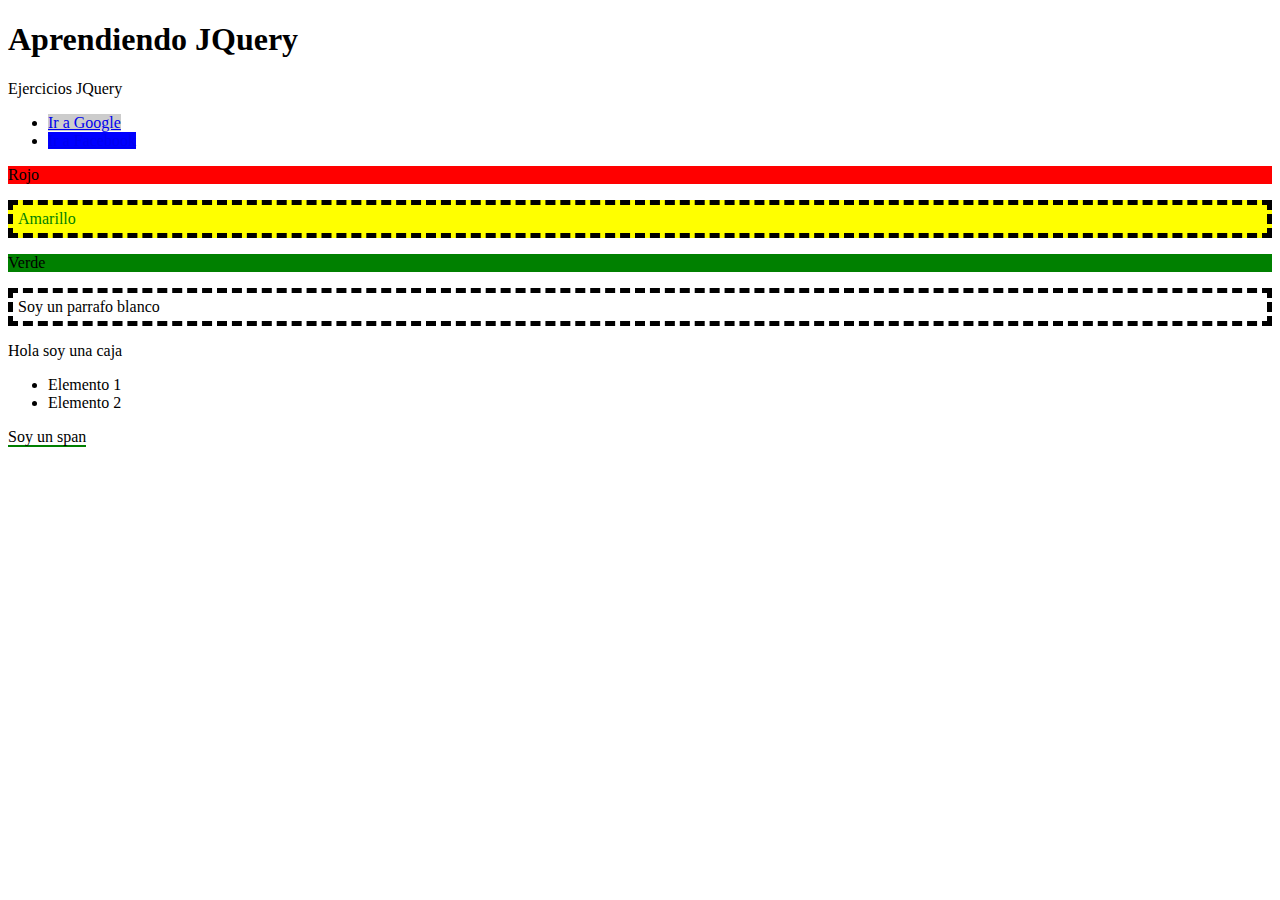
<file: AprendiendoJQuery/index.html>
<!DOCTYPE html>
<html>
<head>
<meta charset="utf-8">
	<title>Aprendiendo JQuery</title>
	<!--<script src="https://ajax.googleapis.com/ajax/libs/jquery/3.5.1/jquery.min.js"></script> -->
	<script type="text/javascript" src="js/jquery.min.js"></script>
	<script type="text/javascript" src="js/Ejercicio1-JQuery.js"></script>
	<style>
		.zebra{
			border: 5px dashed black;		}
	    .grande{
	    	font-size: 30px;
	    }
	    .margen_superior{
	    	display: block;
	    	margin-top: 45px;
	    }
	    .resaltado{
	    	border-bottom: 2px solid green;
	    }
	</style>
	<!--<script>
		$(document).ready(function(){
			console.log("JQuery y la web cargados...");
		});
	</script>-->
</head>
<body>
<h1>Aprendiendo JQuery</h1>
<p>Ejercicios JQuery</p>
<ul>
	<li><a href="https://www.google.com" title="Google">Ir a Google</a></li>
	<li><a href="https://www.facebook.com" title="Facebook">Ir a Facebook</a></li>
</ul>
<p id="rojo" class="sin_borde">Rojo</p>
<p id="amarillo" class="zebra">Amarillo</p>
<p id="verde" class="sin_borde">Verde</p>
<p class="zebra">Soy un parrafo blanco</p>
<div id="caja">
<p>Hola soy una caja</p>
<ul>
	<li>Elemento 1</li>
	<li id="elemento2">Elemento 2</li>
</ul>
<span class="resaltado">Soy un span</span>
</div>
</body>
</html>
</file>
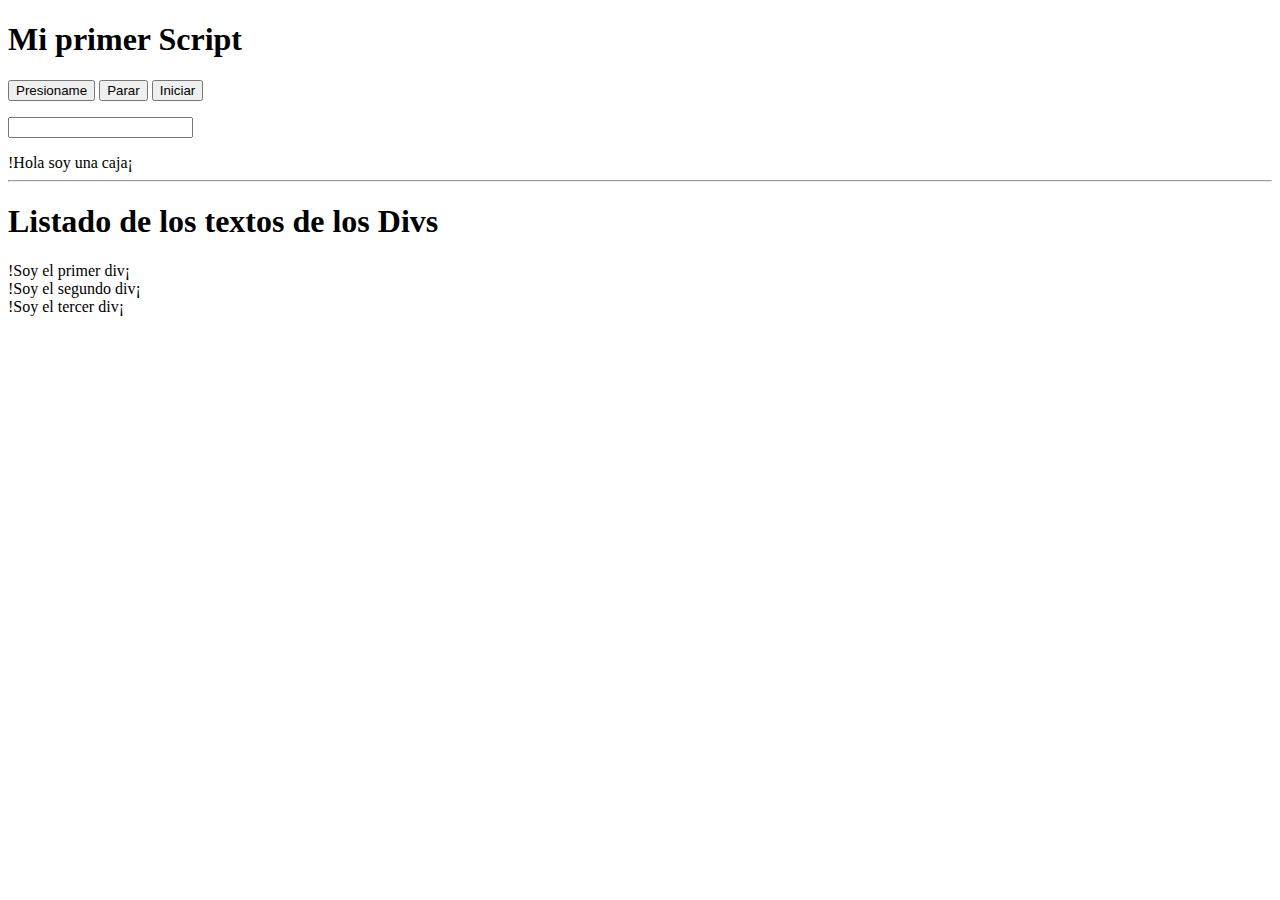
<file: Hola-Mundo/index.html>
<!DOCTYPE HTML>
<html lang="es">
<head>
    <meta charset="utf-8" />
	<title>Hola Mundo con JavaScript Hugo-Salgado</title>
	<!-- <script type="text/javascript" src="js/1 Ejercicio-Uno.js"></script>
	<script type="text/javascript" src="js/2 Ejercicio-Dos.js"></script>
	<script type="text/javascript" src="js/3 Ejercicio-Tres.js"></script>
	<script type="text/javascript" src="js/4 Ejercicio-Cuatro.js"></script>
	<script type="text/javascript" src="js/5 Ejercicio-Cinco.js"></script>
	<script type="text/javascript" src="js/6 Ejercicio-Seis.js"></script>
	<script type="text/javascript" src="js/7 Ejercicio-Siete.js"></script>
	<script type="text/javascript" src="js/8 Ejercicio-Ocho.js"></script>
	<script type="text/javascript" src="js/9 Ejercicio-9.js"></script>
	<script type="text/javascript" src="js/10 Ejercicio-10.js"></script>
	<script type="text/javascript" src="js/11 Ejercicio-11.js"></script>
	<script type="text/javascript" src="js/12 Ejercicio-12.js"></script>
	<script type="text/javascript" src="js/13 Ejercicio-13.js"></script>
	<script type="text/javascript" src="js/14 Ejercicio-14.js"></script>
	<script type="text/javascript" src="js/15 Ejercicio-15.js"></script>
	<script type="text/javascript" src="js/16 Ejercicio-16.js"></script>
	<script type="text/javascript" src="js/17 Ejercicio-17.js"></script>
	<script type="text/javascript" src="js/18 Ejercicio-18.js"></script>
	<script type="text/javascript" src="js/19 Ejercicio-19.js"></script>
	<script type="text/javascript" src="js/20 Ejercicio-20.js"></script>
	<script type="text/javascript" src="js/21 Ejercicio-21.js"></script>
	<script type="text/javascript" src="js/22 Ejercicio-22.js"></script>
	<script type="text/javascript" src="js/23 Ejercicio-23.js"></script>
	<script type="text/javascript" src="js/24 Ejercicio-24.js"></script>
	<script type="text/javascript" src="js/25 Ejercicio-25.js"></script>
	<script type="text/javascript" src="js/26 Ejercicio-26.js"></script>
	<script type="text/javascript" src="js/27 Ejercicio-27.js"></script>
	//----------------------------------------------------
	<script type="text/javascript" src="js/28 Ejercicio-28.js"></script>
	<script type="text/javascript" src="js/29 Ejercicio-29.js"></script>
	<script type="text/javascript" src="js/30 Ejercicio-30.js"></script>
	<script type="text/javascript" src="js/31 Ejercicio-31.js"></script>
	-->
	<script type="text/javascript" src="js/32 Ejercicio-32.js"></script>

</head>
<body>
      <h1>Mi primer Script</h1>
      <p>
      <button id="boton">Presioname</button>
      <button id="stop">Parar</button>
      <button id="start">Iniciar</button>

      <form>
      	<input type="text" name="nombre" id="campo_nombre" />
      </form>
      </p>
      <div id="micaja">!Hola soy una caja¡</div>
       <hr/>
<section id="miseccion">
      	<h1 id="encabezado">Listado de los textos de los Divs</h1>
      </section>
      <div class="amarillo">!Soy el primer div¡</div>
      <div class="rojo">!Soy el segundo div¡</div>
      <div>!Soy el tercer div¡</div>

      <!--Scripts-->
      
</body>
</html>
</file>
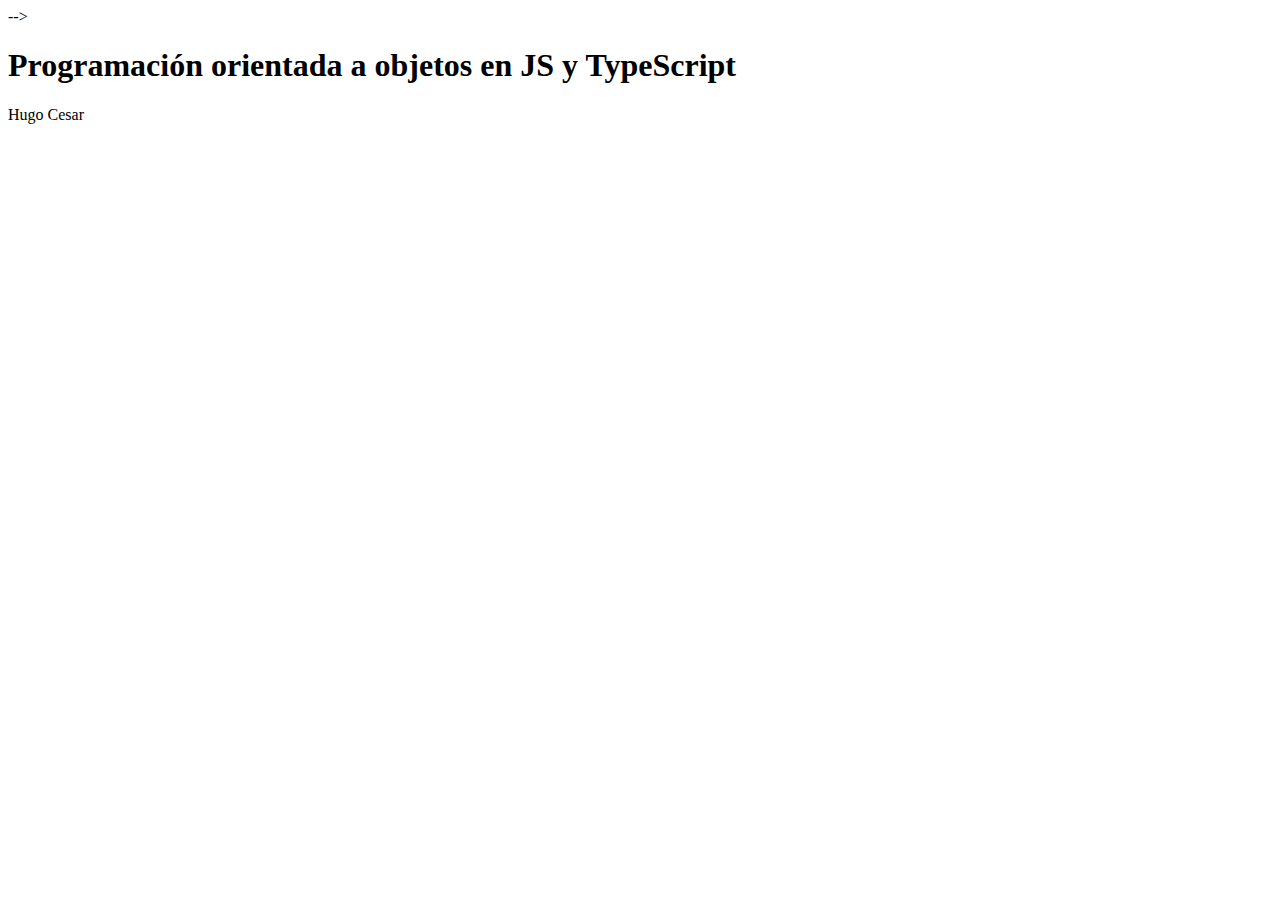
<file: poo y typescript/index.html>
<!DOCTYPE html>
<html lang="es">
<head>
<meta charset="utf-8" />
     <title>POO Y TypeScript</title>
	<!--<script src="js/01-clase-json.js"></script>
	<script src="js/02-hola-mundo.js"></script>
	<script src="js/04-funciones.js"></script>-->
	-->
	<script src="js/05-clases.js"></script>
</head>
<body>
         <h1>Programación orientada a objetos en JS y TypeScript</h1>
         <p>Hugo Cesar</p>
</body>
</html>
</file>
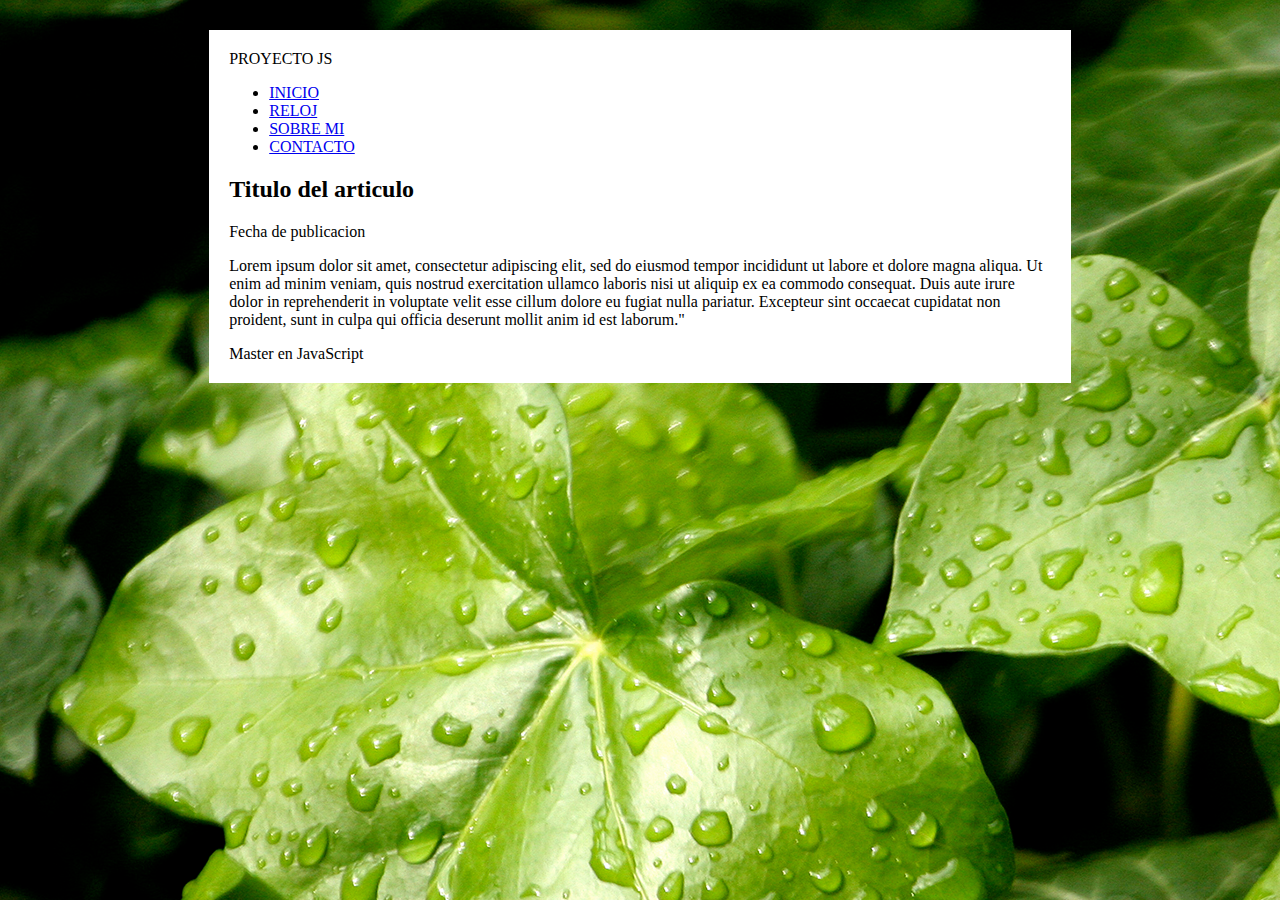
<file: Proyecto-js/index.html>
<!DOCTYPE html>
<html lang="es">
<head>
    <meta charset="utf-8">
	<title>Proyecto con JavaScript</title>
	<!---Estilos -->
	<link rel="stylesheet" type="text/css" href="css/styles.css"/>
</head>
<body>
   <section id="global">
   <!---Cabecera -->
   	<header>
   		<div id="logo">
   			PROYECTO JS
   		</div>
   		<navbar>
   			<ul id="menu">
   				<li><a href="#">INICIO</a></li>
   				<li><a href="#">RELOJ</a></li>
   				<li><a href="#">SOBRE MI</a></li>
   				<li><a href="#">CONTACTO</a></li>
   			</ul>
   		</navbar>
   	</header>
   	<!---Slider -->
   	<div id="slider"></div>

   	<!---Contenido -->
   	<section id="content">
   		<div id="posts">
   			<article class="post">
   				<h2>Titulo del articulo</h2>
   				<span>Fecha de publicacion</span>
   				<p>Lorem ipsum dolor sit amet, consectetur adipiscing elit, sed do eiusmod tempor incididunt ut labore et dolore magna aliqua. Ut enim ad minim veniam, quis nostrud exercitation ullamco laboris nisi ut aliquip ex ea commodo consequat. Duis aute irure dolor in reprehenderit in voluptate velit esse cillum dolore eu fugiat nulla pariatur. Excepteur sint occaecat cupidatat non proident, sunt in culpa qui officia deserunt mollit anim id est laborum."</p>
   			</article>
   		</div>
   		<sidebar id="sidebar">
   			
   		</sidebar>
   	</section>
   	<footer>
   		Master en JavaScript
   	</footer>
   	<!---Estilos -->
   	<!---Estilos -->
   </section>
</body>
</html>
</file>
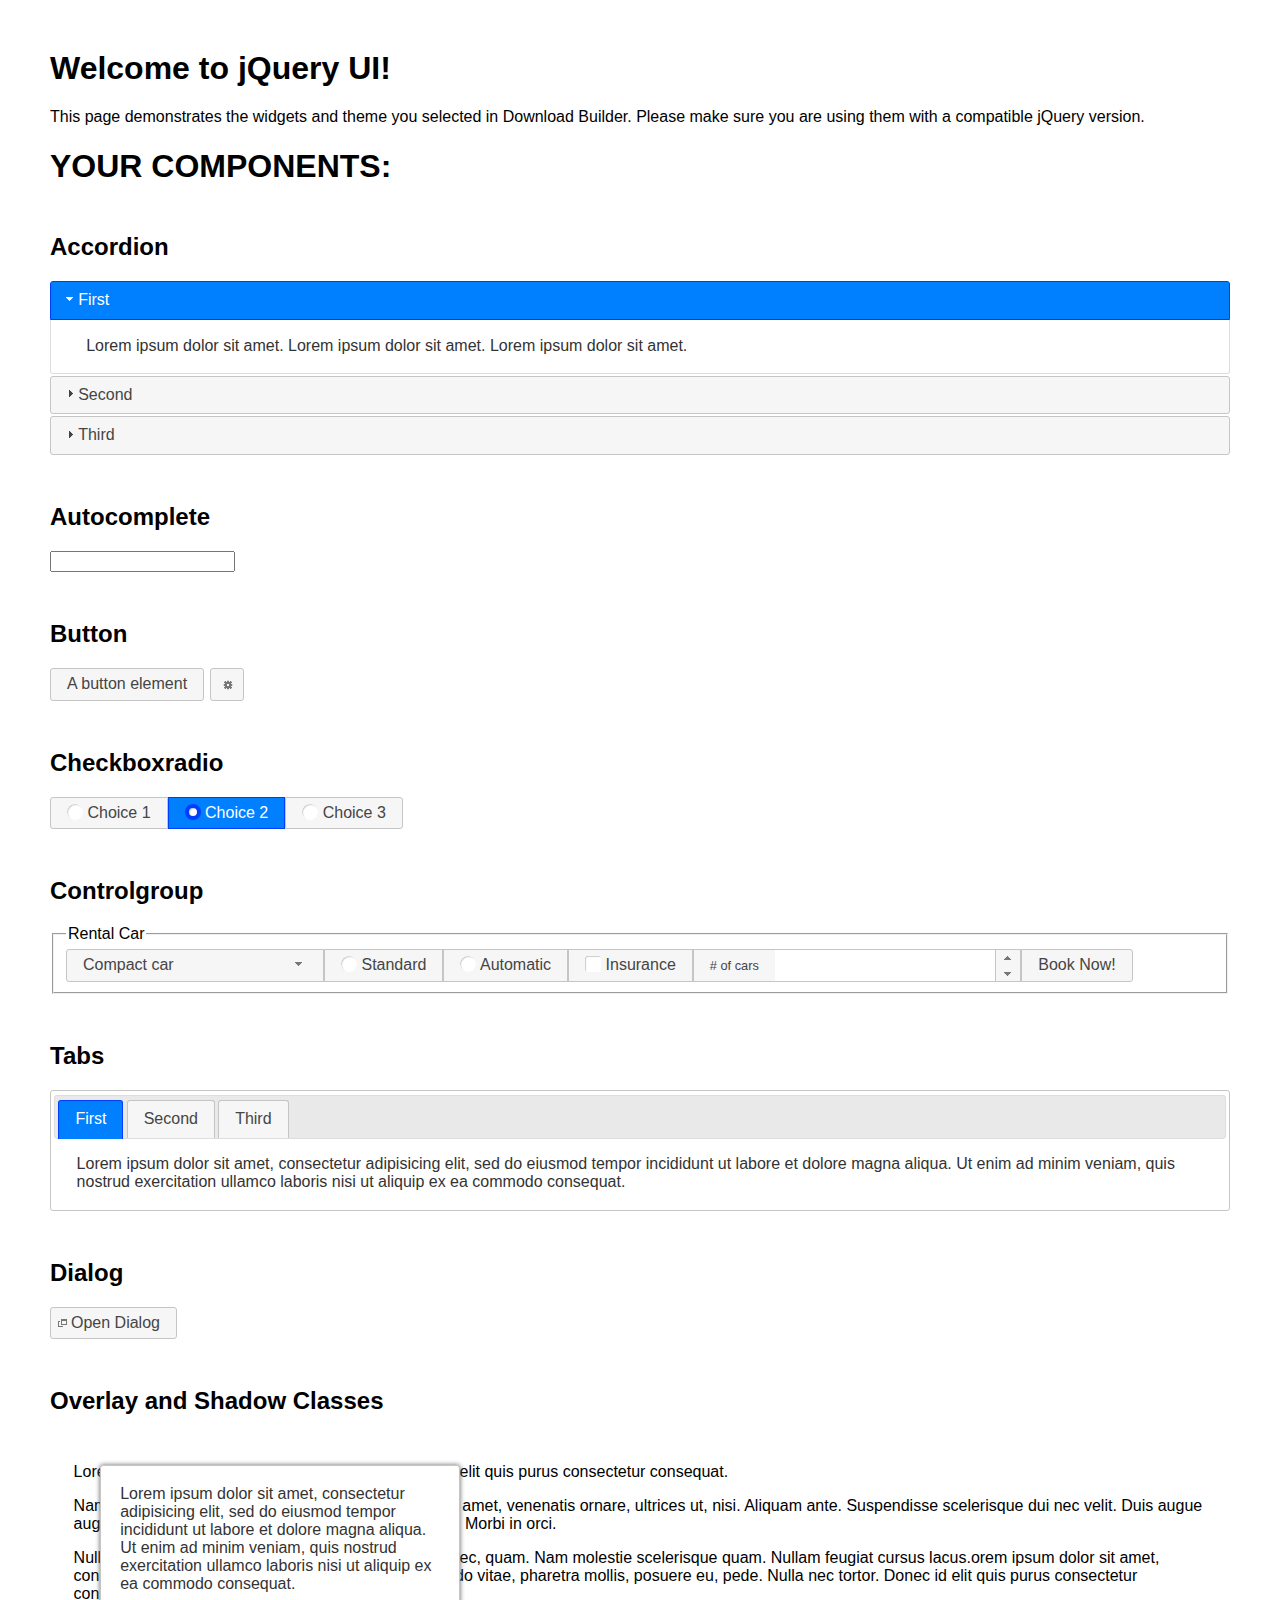
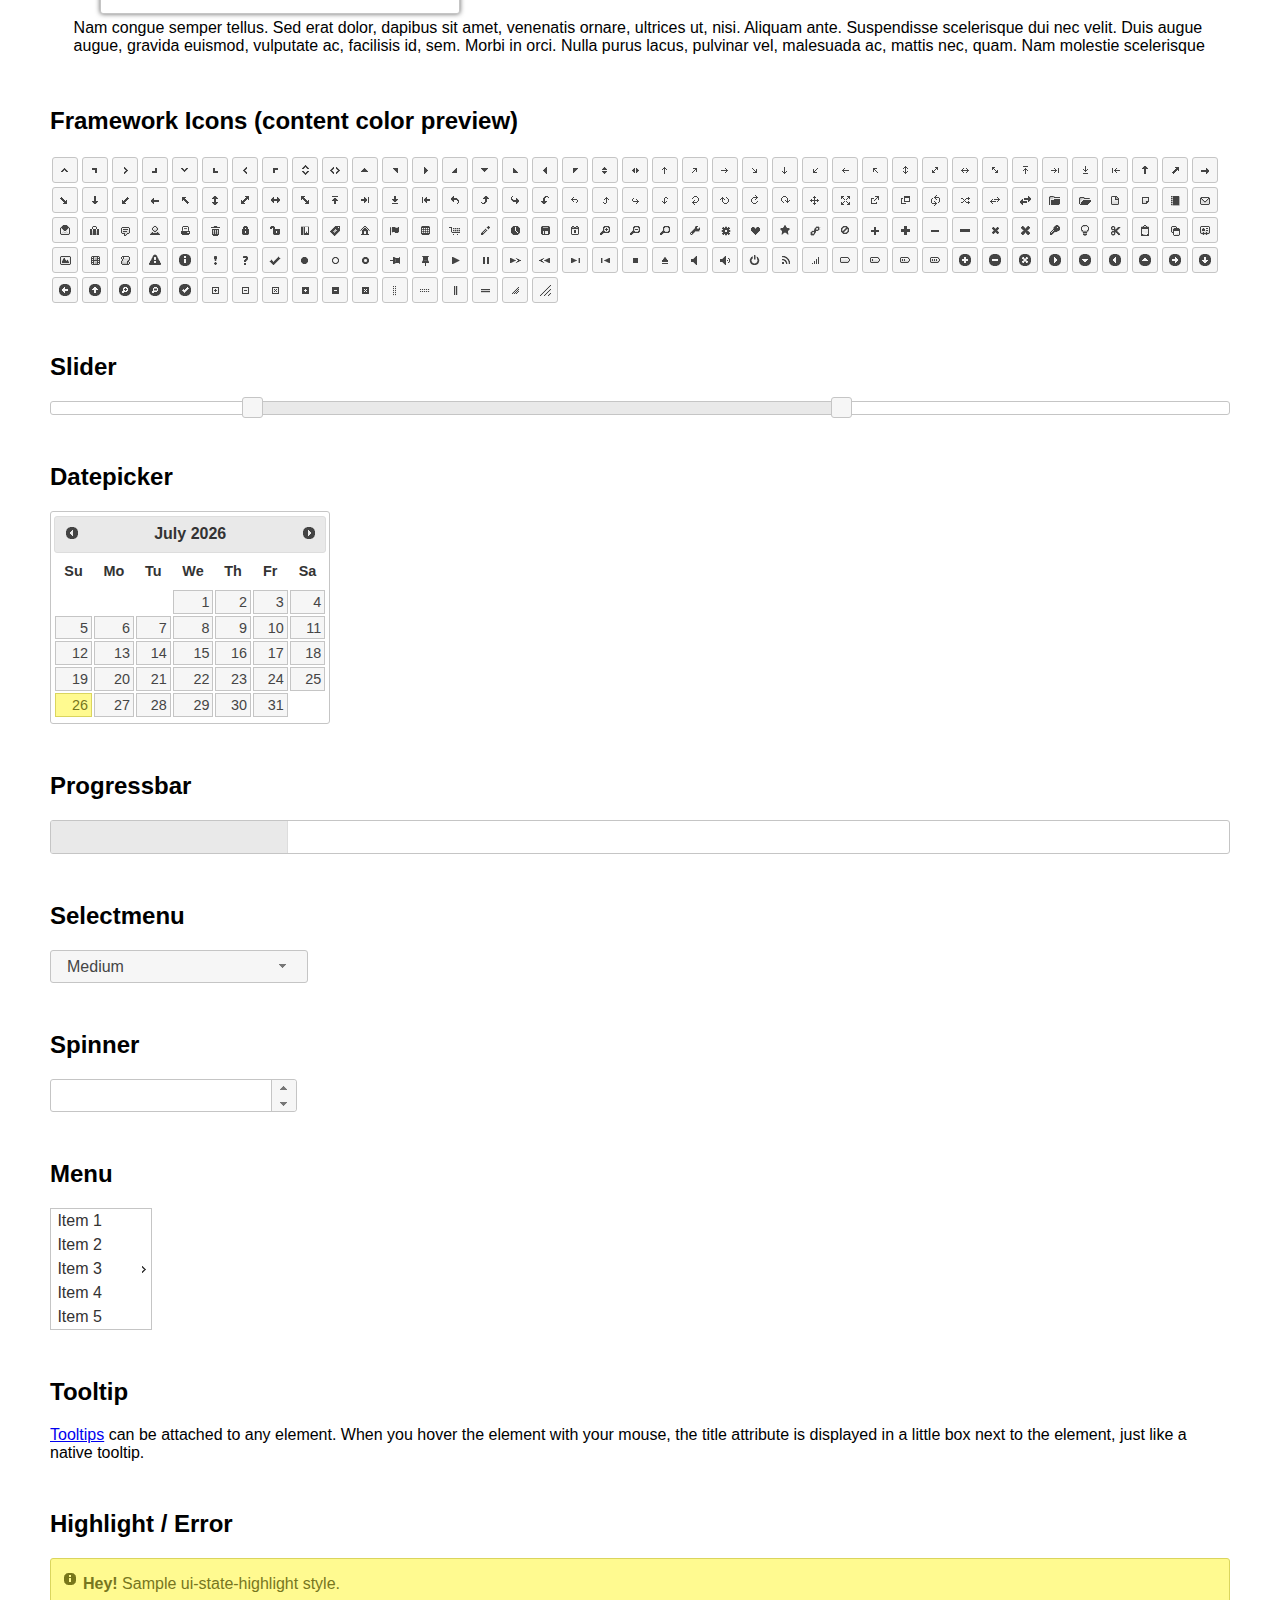
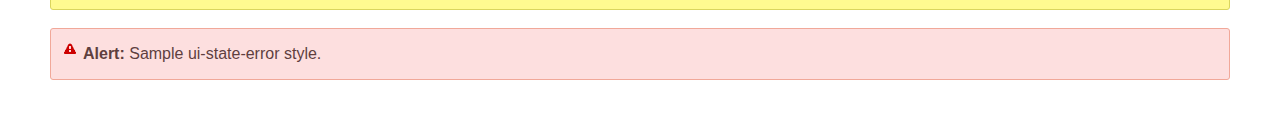
<file: AprendiendoJQuery/js/jquery-ui-1.12.1/index.html>
<!doctype html>
<html lang="us">
<head>
	<meta charset="utf-8">
	<title>jQuery UI Example Page</title>
	<link href="jquery-ui.css" rel="stylesheet">
	<style>
	body{
		font-family: "Trebuchet MS", sans-serif;
		margin: 50px;
	}
	.demoHeaders {
		margin-top: 2em;
	}
	#dialog-link {
		padding: .4em 1em .4em 20px;
		text-decoration: none;
		position: relative;
	}
	#dialog-link span.ui-icon {
		margin: 0 5px 0 0;
		position: absolute;
		left: .2em;
		top: 50%;
		margin-top: -8px;
	}
	#icons {
		margin: 0;
		padding: 0;
	}
	#icons li {
		margin: 2px;
		position: relative;
		padding: 4px 0;
		cursor: pointer;
		float: left;
		list-style: none;
	}
	#icons span.ui-icon {
		float: left;
		margin: 0 4px;
	}
	.fakewindowcontain .ui-widget-overlay {
		position: absolute;
	}
	select {
		width: 200px;
	}
	</style>
</head>
<body>

<h1>Welcome to jQuery UI!</h1>

<div class="ui-widget">
	<p>This page demonstrates the widgets and theme you selected in Download Builder. Please make sure you are using them with a compatible jQuery version.</p>
</div>

<h1>YOUR COMPONENTS:</h1>


<!-- Accordion -->
<h2 class="demoHeaders">Accordion</h2>
<div id="accordion">
	<h3>First</h3>
	<div>Lorem ipsum dolor sit amet. Lorem ipsum dolor sit amet. Lorem ipsum dolor sit amet.</div>
	<h3>Second</h3>
	<div>Phasellus mattis tincidunt nibh.</div>
	<h3>Third</h3>
	<div>Nam dui erat, auctor a, dignissim quis.</div>
</div>



<!-- Autocomplete -->
<h2 class="demoHeaders">Autocomplete</h2>
<div>
	<input id="autocomplete" title="type &quot;a&quot;">
</div>



<!-- Button -->
<h2 class="demoHeaders">Button</h2>
<button id="button">A button element</button>
<button id="button-icon">An icon-only button</button>



<!-- Checkboxradio -->
<h2 class="demoHeaders">Checkboxradio</h2>
<form style="margin-top: 1em;">
	<div id="radioset">
		<input type="radio" id="radio1" name="radio"><label for="radio1">Choice 1</label>
		<input type="radio" id="radio2" name="radio" checked="checked"><label for="radio2">Choice 2</label>
		<input type="radio" id="radio3" name="radio"><label for="radio3">Choice 3</label>
	</div>
</form>



<!-- Controlgroup -->
<h2 class="demoHeaders">Controlgroup</h2>
<fieldset>
	<legend>Rental Car</legend>
	<div id="controlgroup">
		<select id="car-type">
			<option>Compact car</option>
			<option>Midsize car</option>
			<option>Full size car</option>
			<option>SUV</option>
			<option>Luxury</option>
			<option>Truck</option>
			<option>Van</option>
		</select>
		<label for="transmission-standard">Standard</label>
		<input type="radio" name="transmission" id="transmission-standard">
		<label for="transmission-automatic">Automatic</label>
		<input type="radio" name="transmission" id="transmission-automatic">
		<label for="insurance">Insurance</label>
		<input type="checkbox" name="insurance" id="insurance">
		<label for="horizontal-spinner" class="ui-controlgroup-label"># of cars</label>
		<input id="horizontal-spinner" class="ui-spinner-input">
		<button>Book Now!</button>
	</div>
</fieldset>



<!-- Tabs -->
<h2 class="demoHeaders">Tabs</h2>
<div id="tabs">
	<ul>
		<li><a href="#tabs-1">First</a></li>
		<li><a href="#tabs-2">Second</a></li>
		<li><a href="#tabs-3">Third</a></li>
	</ul>
	<div id="tabs-1">Lorem ipsum dolor sit amet, consectetur adipisicing elit, sed do eiusmod tempor incididunt ut labore et dolore magna aliqua. Ut enim ad minim veniam, quis nostrud exercitation ullamco laboris nisi ut aliquip ex ea commodo consequat.</div>
	<div id="tabs-2">Phasellus mattis tincidunt nibh. Cras orci urna, blandit id, pretium vel, aliquet ornare, felis. Maecenas scelerisque sem non nisl. Fusce sed lorem in enim dictum bibendum.</div>
	<div id="tabs-3">Nam dui erat, auctor a, dignissim quis, sollicitudin eu, felis. Pellentesque nisi urna, interdum eget, sagittis et, consequat vestibulum, lacus. Mauris porttitor ullamcorper augue.</div>
</div>



<h2 class="demoHeaders">Dialog</h2>
<p>
	<button id="dialog-link" class="ui-button ui-corner-all ui-widget">
		<span class="ui-icon ui-icon-newwin"></span>Open Dialog
	</button>
</p>

<h2 class="demoHeaders">Overlay and Shadow Classes</h2>
<div style="position: relative; width: 96%; height: 200px; padding:1% 2%; overflow:hidden;" class="fakewindowcontain">
	<p>Lorem ipsum dolor sit amet,  Nulla nec tortor. Donec id elit quis purus consectetur consequat. </p><p>Nam congue semper tellus. Sed erat dolor, dapibus sit amet, venenatis ornare, ultrices ut, nisi. Aliquam ante. Suspendisse scelerisque dui nec velit. Duis augue augue, gravida euismod, vulputate ac, facilisis id, sem. Morbi in orci. </p><p>Nulla purus lacus, pulvinar vel, malesuada ac, mattis nec, quam. Nam molestie scelerisque quam. Nullam feugiat cursus lacus.orem ipsum dolor sit amet, consectetur adipiscing elit. Donec libero risus, commodo vitae, pharetra mollis, posuere eu, pede. Nulla nec tortor. Donec id elit quis purus consectetur consequat. </p><p>Nam congue semper tellus. Sed erat dolor, dapibus sit amet, venenatis ornare, ultrices ut, nisi. Aliquam ante. Suspendisse scelerisque dui nec velit. Duis augue augue, gravida euismod, vulputate ac, facilisis id, sem. Morbi in orci. Nulla purus lacus, pulvinar vel, malesuada ac, mattis nec, quam. Nam molestie scelerisque quam. </p><p>Nullam feugiat cursus lacus.orem ipsum dolor sit amet, consectetur adipiscing elit. Donec libero risus, commodo vitae, pharetra mollis, posuere eu, pede. Nulla nec tortor. Donec id elit quis purus consectetur consequat. Nam congue semper tellus. Sed erat dolor, dapibus sit amet, venenatis ornare, ultrices ut, nisi. Aliquam ante. </p><p>Suspendisse scelerisque dui nec velit. Duis augue augue, gravida euismod, vulputate ac, facilisis id, sem. Morbi in orci. Nulla purus lacus, pulvinar vel, malesuada ac, mattis nec, quam. Nam molestie scelerisque quam. Nullam feugiat cursus lacus.orem ipsum dolor sit amet, consectetur adipiscing elit. Donec libero risus, commodo vitae, pharetra mollis, posuere eu, pede. Nulla nec tortor. Donec id elit quis purus consectetur consequat. Nam congue semper tellus. Sed erat dolor, dapibus sit amet, venenatis ornare, ultrices ut, nisi. </p>

	<!-- ui-dialog -->
	<div class="ui-widget-overlay ui-front"></div>
	<div style="position: absolute; width: 320px; left: 50px; top: 30px; padding: 1.2em" class="ui-widget ui-front ui-widget-content ui-corner-all ui-widget-shadow">
		Lorem ipsum dolor sit amet, consectetur adipisicing elit, sed do eiusmod tempor incididunt ut labore et dolore magna aliqua. Ut enim ad minim veniam, quis nostrud exercitation ullamco laboris nisi ut aliquip ex ea commodo consequat.
	</div>

</div>

<!-- ui-dialog -->
<div id="dialog" title="Dialog Title">
	<p>Lorem ipsum dolor sit amet, consectetur adipisicing elit, sed do eiusmod tempor incididunt ut labore et dolore magna aliqua. Ut enim ad minim veniam, quis nostrud exercitation ullamco laboris nisi ut aliquip ex ea commodo consequat.</p>
</div>



<h2 class="demoHeaders">Framework Icons (content color preview)</h2>
<ul id="icons" class="ui-widget ui-helper-clearfix">
	<li class="ui-state-default ui-corner-all" title=".ui-icon-caret-1-n"><span class="ui-icon ui-icon-caret-1-n"></span></li>
	<li class="ui-state-default ui-corner-all" title=".ui-icon-caret-1-ne"><span class="ui-icon ui-icon-caret-1-ne"></span></li>
	<li class="ui-state-default ui-corner-all" title=".ui-icon-caret-1-e"><span class="ui-icon ui-icon-caret-1-e"></span></li>
	<li class="ui-state-default ui-corner-all" title=".ui-icon-caret-1-se"><span class="ui-icon ui-icon-caret-1-se"></span></li>
	<li class="ui-state-default ui-corner-all" title=".ui-icon-caret-1-s"><span class="ui-icon ui-icon-caret-1-s"></span></li>
	<li class="ui-state-default ui-corner-all" title=".ui-icon-caret-1-sw"><span class="ui-icon ui-icon-caret-1-sw"></span></li>
	<li class="ui-state-default ui-corner-all" title=".ui-icon-caret-1-w"><span class="ui-icon ui-icon-caret-1-w"></span></li>
	<li class="ui-state-default ui-corner-all" title=".ui-icon-caret-1-nw"><span class="ui-icon ui-icon-caret-1-nw"></span></li>
	<li class="ui-state-default ui-corner-all" title=".ui-icon-caret-2-n-s"><span class="ui-icon ui-icon-caret-2-n-s"></span></li>
	<li class="ui-state-default ui-corner-all" title=".ui-icon-caret-2-e-w"><span class="ui-icon ui-icon-caret-2-e-w"></span></li>
	<li class="ui-state-default ui-corner-all" title=".ui-icon-triangle-1-n"><span class="ui-icon ui-icon-triangle-1-n"></span></li>
	<li class="ui-state-default ui-corner-all" title=".ui-icon-triangle-1-ne"><span class="ui-icon ui-icon-triangle-1-ne"></span></li>
	<li class="ui-state-default ui-corner-all" title=".ui-icon-triangle-1-e"><span class="ui-icon ui-icon-triangle-1-e"></span></li>
	<li class="ui-state-default ui-corner-all" title=".ui-icon-triangle-1-se"><span class="ui-icon ui-icon-triangle-1-se"></span></li>
	<li class="ui-state-default ui-corner-all" title=".ui-icon-triangle-1-s"><span class="ui-icon ui-icon-triangle-1-s"></span></li>
	<li class="ui-state-default ui-corner-all" title=".ui-icon-triangle-1-sw"><span class="ui-icon ui-icon-triangle-1-sw"></span></li>
	<li class="ui-state-default ui-corner-all" title=".ui-icon-triangle-1-w"><span class="ui-icon ui-icon-triangle-1-w"></span></li>
	<li class="ui-state-default ui-corner-all" title=".ui-icon-triangle-1-nw"><span class="ui-icon ui-icon-triangle-1-nw"></span></li>
	<li class="ui-state-default ui-corner-all" title=".ui-icon-triangle-2-n-s"><span class="ui-icon ui-icon-triangle-2-n-s"></span></li>
	<li class="ui-state-default ui-corner-all" title=".ui-icon-triangle-2-e-w"><span class="ui-icon ui-icon-triangle-2-e-w"></span></li>
	<li class="ui-state-default ui-corner-all" title=".ui-icon-arrow-1-n"><span class="ui-icon ui-icon-arrow-1-n"></span></li>
	<li class="ui-state-default ui-corner-all" title=".ui-icon-arrow-1-ne"><span class="ui-icon ui-icon-arrow-1-ne"></span></li>
	<li class="ui-state-default ui-corner-all" title=".ui-icon-arrow-1-e"><span class="ui-icon ui-icon-arrow-1-e"></span></li>
	<li class="ui-state-default ui-corner-all" title=".ui-icon-arrow-1-se"><span class="ui-icon ui-icon-arrow-1-se"></span></li>
	<li class="ui-state-default ui-corner-all" title=".ui-icon-arrow-1-s"><span class="ui-icon ui-icon-arrow-1-s"></span></li>
	<li class="ui-state-default ui-corner-all" title=".ui-icon-arrow-1-sw"><span class="ui-icon ui-icon-arrow-1-sw"></span></li>
	<li class="ui-state-default ui-corner-all" title=".ui-icon-arrow-1-w"><span class="ui-icon ui-icon-arrow-1-w"></span></li>
	<li class="ui-state-default ui-corner-all" title=".ui-icon-arrow-1-nw"><span class="ui-icon ui-icon-arrow-1-nw"></span></li>
	<li class="ui-state-default ui-corner-all" title=".ui-icon-arrow-2-n-s"><span class="ui-icon ui-icon-arrow-2-n-s"></span></li>
	<li class="ui-state-default ui-corner-all" title=".ui-icon-arrow-2-ne-sw"><span class="ui-icon ui-icon-arrow-2-ne-sw"></span></li>
	<li class="ui-state-default ui-corner-all" title=".ui-icon-arrow-2-e-w"><span class="ui-icon ui-icon-arrow-2-e-w"></span></li>
	<li class="ui-state-default ui-corner-all" title=".ui-icon-arrow-2-se-nw"><span class="ui-icon ui-icon-arrow-2-se-nw"></span></li>
	<li class="ui-state-default ui-corner-all" title=".ui-icon-arrowstop-1-n"><span class="ui-icon ui-icon-arrowstop-1-n"></span></li>
	<li class="ui-state-default ui-corner-all" title=".ui-icon-arrowstop-1-e"><span class="ui-icon ui-icon-arrowstop-1-e"></span></li>
	<li class="ui-state-default ui-corner-all" title=".ui-icon-arrowstop-1-s"><span class="ui-icon ui-icon-arrowstop-1-s"></span></li>
	<li class="ui-state-default ui-corner-all" title=".ui-icon-arrowstop-1-w"><span class="ui-icon ui-icon-arrowstop-1-w"></span></li>
	<li class="ui-state-default ui-corner-all" title=".ui-icon-arrowthick-1-n"><span class="ui-icon ui-icon-arrowthick-1-n"></span></li>
	<li class="ui-state-default ui-corner-all" title=".ui-icon-arrowthick-1-ne"><span class="ui-icon ui-icon-arrowthick-1-ne"></span></li>
	<li class="ui-state-default ui-corner-all" title=".ui-icon-arrowthick-1-e"><span class="ui-icon ui-icon-arrowthick-1-e"></span></li>
	<li class="ui-state-default ui-corner-all" title=".ui-icon-arrowthick-1-se"><span class="ui-icon ui-icon-arrowthick-1-se"></span></li>
	<li class="ui-state-default ui-corner-all" title=".ui-icon-arrowthick-1-s"><span class="ui-icon ui-icon-arrowthick-1-s"></span></li>
	<li class="ui-state-default ui-corner-all" title=".ui-icon-arrowthick-1-sw"><span class="ui-icon ui-icon-arrowthick-1-sw"></span></li>
	<li class="ui-state-default ui-corner-all" title=".ui-icon-arrowthick-1-w"><span class="ui-icon ui-icon-arrowthick-1-w"></span></li>
	<li class="ui-state-default ui-corner-all" title=".ui-icon-arrowthick-1-nw"><span class="ui-icon ui-icon-arrowthick-1-nw"></span></li>
	<li class="ui-state-default ui-corner-all" title=".ui-icon-arrowthick-2-n-s"><span class="ui-icon ui-icon-arrowthick-2-n-s"></span></li>
	<li class="ui-state-default ui-corner-all" title=".ui-icon-arrowthick-2-ne-sw"><span class="ui-icon ui-icon-arrowthick-2-ne-sw"></span></li>
	<li class="ui-state-default ui-corner-all" title=".ui-icon-arrowthick-2-e-w"><span class="ui-icon ui-icon-arrowthick-2-e-w"></span></li>
	<li class="ui-state-default ui-corner-all" title=".ui-icon-arrowthick-2-se-nw"><span class="ui-icon ui-icon-arrowthick-2-se-nw"></span></li>
	<li class="ui-state-default ui-corner-all" title=".ui-icon-arrowthickstop-1-n"><span class="ui-icon ui-icon-arrowthickstop-1-n"></span></li>
	<li class="ui-state-default ui-corner-all" title=".ui-icon-arrowthickstop-1-e"><span class="ui-icon ui-icon-arrowthickstop-1-e"></span></li>
	<li class="ui-state-default ui-corner-all" title=".ui-icon-arrowthickstop-1-s"><span class="ui-icon ui-icon-arrowthickstop-1-s"></span></li>
	<li class="ui-state-default ui-corner-all" title=".ui-icon-arrowthickstop-1-w"><span class="ui-icon ui-icon-arrowthickstop-1-w"></span></li>
	<li class="ui-state-default ui-corner-all" title=".ui-icon-arrowreturnthick-1-w"><span class="ui-icon ui-icon-arrowreturnthick-1-w"></span></li>
	<li class="ui-state-default ui-corner-all" title=".ui-icon-arrowreturnthick-1-n"><span class="ui-icon ui-icon-arrowreturnthick-1-n"></span></li>
	<li class="ui-state-default ui-corner-all" title=".ui-icon-arrowreturnthick-1-e"><span class="ui-icon ui-icon-arrowreturnthick-1-e"></span></li>
	<li class="ui-state-default ui-corner-all" title=".ui-icon-arrowreturnthick-1-s"><span class="ui-icon ui-icon-arrowreturnthick-1-s"></span></li>
	<li class="ui-state-default ui-corner-all" title=".ui-icon-arrowreturn-1-w"><span class="ui-icon ui-icon-arrowreturn-1-w"></span></li>
	<li class="ui-state-default ui-corner-all" title=".ui-icon-arrowreturn-1-n"><span class="ui-icon ui-icon-arrowreturn-1-n"></span></li>
	<li class="ui-state-default ui-corner-all" title=".ui-icon-arrowreturn-1-e"><span class="ui-icon ui-icon-arrowreturn-1-e"></span></li>
	<li class="ui-state-default ui-corner-all" title=".ui-icon-arrowreturn-1-s"><span class="ui-icon ui-icon-arrowreturn-1-s"></span></li>
	<li class="ui-state-default ui-corner-all" title=".ui-icon-arrowrefresh-1-w"><span class="ui-icon ui-icon-arrowrefresh-1-w"></span></li>
	<li class="ui-state-default ui-corner-all" title=".ui-icon-arrowrefresh-1-n"><span class="ui-icon ui-icon-arrowrefresh-1-n"></span></li>
	<li class="ui-state-default ui-corner-all" title=".ui-icon-arrowrefresh-1-e"><span class="ui-icon ui-icon-arrowrefresh-1-e"></span></li>
	<li class="ui-state-default ui-corner-all" title=".ui-icon-arrowrefresh-1-s"><span class="ui-icon ui-icon-arrowrefresh-1-s"></span></li>
	<li class="ui-state-default ui-corner-all" title=".ui-icon-arrow-4"><span class="ui-icon ui-icon-arrow-4"></span></li>
	<li class="ui-state-default ui-corner-all" title=".ui-icon-arrow-4-diag"><span class="ui-icon ui-icon-arrow-4-diag"></span></li>
	<li class="ui-state-default ui-corner-all" title=".ui-icon-extlink"><span class="ui-icon ui-icon-extlink"></span></li>
	<li class="ui-state-default ui-corner-all" title=".ui-icon-newwin"><span class="ui-icon ui-icon-newwin"></span></li>
	<li class="ui-state-default ui-corner-all" title=".ui-icon-refresh"><span class="ui-icon ui-icon-refresh"></span></li>
	<li class="ui-state-default ui-corner-all" title=".ui-icon-shuffle"><span class="ui-icon ui-icon-shuffle"></span></li>
	<li class="ui-state-default ui-corner-all" title=".ui-icon-transfer-e-w"><span class="ui-icon ui-icon-transfer-e-w"></span></li>
	<li class="ui-state-default ui-corner-all" title=".ui-icon-transferthick-e-w"><span class="ui-icon ui-icon-transferthick-e-w"></span></li>
	<li class="ui-state-default ui-corner-all" title=".ui-icon-folder-collapsed"><span class="ui-icon ui-icon-folder-collapsed"></span></li>
	<li class="ui-state-default ui-corner-all" title=".ui-icon-folder-open"><span class="ui-icon ui-icon-folder-open"></span></li>
	<li class="ui-state-default ui-corner-all" title=".ui-icon-document"><span class="ui-icon ui-icon-document"></span></li>
	<li class="ui-state-default ui-corner-all" title=".ui-icon-document-b"><span class="ui-icon ui-icon-document-b"></span></li>
	<li class="ui-state-default ui-corner-all" title=".ui-icon-note"><span class="ui-icon ui-icon-note"></span></li>
	<li class="ui-state-default ui-corner-all" title=".ui-icon-mail-closed"><span class="ui-icon ui-icon-mail-closed"></span></li>
	<li class="ui-state-default ui-corner-all" title=".ui-icon-mail-open"><span class="ui-icon ui-icon-mail-open"></span></li>
	<li class="ui-state-default ui-corner-all" title=".ui-icon-suitcase"><span class="ui-icon ui-icon-suitcase"></span></li>
	<li class="ui-state-default ui-corner-all" title=".ui-icon-comment"><span class="ui-icon ui-icon-comment"></span></li>
	<li class="ui-state-default ui-corner-all" title=".ui-icon-person"><span class="ui-icon ui-icon-person"></span></li>
	<li class="ui-state-default ui-corner-all" title=".ui-icon-print"><span class="ui-icon ui-icon-print"></span></li>
	<li class="ui-state-default ui-corner-all" title=".ui-icon-trash"><span class="ui-icon ui-icon-trash"></span></li>
	<li class="ui-state-default ui-corner-all" title=".ui-icon-locked"><span class="ui-icon ui-icon-locked"></span></li>
	<li class="ui-state-default ui-corner-all" title=".ui-icon-unlocked"><span class="ui-icon ui-icon-unlocked"></span></li>
	<li class="ui-state-default ui-corner-all" title=".ui-icon-bookmark"><span class="ui-icon ui-icon-bookmark"></span></li>
	<li class="ui-state-default ui-corner-all" title=".ui-icon-tag"><span class="ui-icon ui-icon-tag"></span></li>
	<li class="ui-state-default ui-corner-all" title=".ui-icon-home"><span class="ui-icon ui-icon-home"></span></li>
	<li class="ui-state-default ui-corner-all" title=".ui-icon-flag"><span class="ui-icon ui-icon-flag"></span></li>
	<li class="ui-state-default ui-corner-all" title=".ui-icon-calculator"><span class="ui-icon ui-icon-calculator"></span></li>
	<li class="ui-state-default ui-corner-all" title=".ui-icon-cart"><span class="ui-icon ui-icon-cart"></span></li>
	<li class="ui-state-default ui-corner-all" title=".ui-icon-pencil"><span class="ui-icon ui-icon-pencil"></span></li>
	<li class="ui-state-default ui-corner-all" title=".ui-icon-clock"><span class="ui-icon ui-icon-clock"></span></li>
	<li class="ui-state-default ui-corner-all" title=".ui-icon-disk"><span class="ui-icon ui-icon-disk"></span></li>
	<li class="ui-state-default ui-corner-all" title=".ui-icon-calendar"><span class="ui-icon ui-icon-calendar"></span></li>
	<li class="ui-state-default ui-corner-all" title=".ui-icon-zoomin"><span class="ui-icon ui-icon-zoomin"></span></li>
	<li class="ui-state-default ui-corner-all" title=".ui-icon-zoomout"><span class="ui-icon ui-icon-zoomout"></span></li>
	<li class="ui-state-default ui-corner-all" title=".ui-icon-search"><span class="ui-icon ui-icon-search"></span></li>
	<li class="ui-state-default ui-corner-all" title=".ui-icon-wrench"><span class="ui-icon ui-icon-wrench"></span></li>
	<li class="ui-state-default ui-corner-all" title=".ui-icon-gear"><span class="ui-icon ui-icon-gear"></span></li>
	<li class="ui-state-default ui-corner-all" title=".ui-icon-heart"><span class="ui-icon ui-icon-heart"></span></li>
	<li class="ui-state-default ui-corner-all" title=".ui-icon-star"><span class="ui-icon ui-icon-star"></span></li>
	<li class="ui-state-default ui-corner-all" title=".ui-icon-link"><span class="ui-icon ui-icon-link"></span></li>
	<li class="ui-state-default ui-corner-all" title=".ui-icon-cancel"><span class="ui-icon ui-icon-cancel"></span></li>
	<li class="ui-state-default ui-corner-all" title=".ui-icon-plus"><span class="ui-icon ui-icon-plus"></span></li>
	<li class="ui-state-default ui-corner-all" title=".ui-icon-plusthick"><span class="ui-icon ui-icon-plusthick"></span></li>
	<li class="ui-state-default ui-corner-all" title=".ui-icon-minus"><span class="ui-icon ui-icon-minus"></span></li>
	<li class="ui-state-default ui-corner-all" title=".ui-icon-minusthick"><span class="ui-icon ui-icon-minusthick"></span></li>
	<li class="ui-state-default ui-corner-all" title=".ui-icon-close"><span class="ui-icon ui-icon-close"></span></li>
	<li class="ui-state-default ui-corner-all" title=".ui-icon-closethick"><span class="ui-icon ui-icon-closethick"></span></li>
	<li class="ui-state-default ui-corner-all" title=".ui-icon-key"><span class="ui-icon ui-icon-key"></span></li>
	<li class="ui-state-default ui-corner-all" title=".ui-icon-lightbulb"><span class="ui-icon ui-icon-lightbulb"></span></li>
	<li class="ui-state-default ui-corner-all" title=".ui-icon-scissors"><span class="ui-icon ui-icon-scissors"></span></li>
	<li class="ui-state-default ui-corner-all" title=".ui-icon-clipboard"><span class="ui-icon ui-icon-clipboard"></span></li>
	<li class="ui-state-default ui-corner-all" title=".ui-icon-copy"><span class="ui-icon ui-icon-copy"></span></li>
	<li class="ui-state-default ui-corner-all" title=".ui-icon-contact"><span class="ui-icon ui-icon-contact"></span></li>
	<li class="ui-state-default ui-corner-all" title=".ui-icon-image"><span class="ui-icon ui-icon-image"></span></li>
	<li class="ui-state-default ui-corner-all" title=".ui-icon-video"><span class="ui-icon ui-icon-video"></span></li>
	<li class="ui-state-default ui-corner-all" title=".ui-icon-script"><span class="ui-icon ui-icon-script"></span></li>
	<li class="ui-state-default ui-corner-all" title=".ui-icon-alert"><span class="ui-icon ui-icon-alert"></span></li>
	<li class="ui-state-default ui-corner-all" title=".ui-icon-info"><span class="ui-icon ui-icon-info"></span></li>
	<li class="ui-state-default ui-corner-all" title=".ui-icon-notice"><span class="ui-icon ui-icon-notice"></span></li>
	<li class="ui-state-default ui-corner-all" title=".ui-icon-help"><span class="ui-icon ui-icon-help"></span></li>
	<li class="ui-state-default ui-corner-all" title=".ui-icon-check"><span class="ui-icon ui-icon-check"></span></li>
	<li class="ui-state-default ui-corner-all" title=".ui-icon-bullet"><span class="ui-icon ui-icon-bullet"></span></li>
	<li class="ui-state-default ui-corner-all" title=".ui-icon-radio-off"><span class="ui-icon ui-icon-radio-off"></span></li>
	<li class="ui-state-default ui-corner-all" title=".ui-icon-radio-on"><span class="ui-icon ui-icon-radio-on"></span></li>
	<li class="ui-state-default ui-corner-all" title=".ui-icon-pin-w"><span class="ui-icon ui-icon-pin-w"></span></li>
	<li class="ui-state-default ui-corner-all" title=".ui-icon-pin-s"><span class="ui-icon ui-icon-pin-s"></span></li>
	<li class="ui-state-default ui-corner-all" title=".ui-icon-play"><span class="ui-icon ui-icon-play"></span></li>
	<li class="ui-state-default ui-corner-all" title=".ui-icon-pause"><span class="ui-icon ui-icon-pause"></span></li>
	<li class="ui-state-default ui-corner-all" title=".ui-icon-seek-next"><span class="ui-icon ui-icon-seek-next"></span></li>
	<li class="ui-state-default ui-corner-all" title=".ui-icon-seek-prev"><span class="ui-icon ui-icon-seek-prev"></span></li>
	<li class="ui-state-default ui-corner-all" title=".ui-icon-seek-end"><span class="ui-icon ui-icon-seek-end"></span></li>
	<li class="ui-state-default ui-corner-all" title=".ui-icon-seek-first"><span class="ui-icon ui-icon-seek-first"></span></li>
	<li class="ui-state-default ui-corner-all" title=".ui-icon-stop"><span class="ui-icon ui-icon-stop"></span></li>
	<li class="ui-state-default ui-corner-all" title=".ui-icon-eject"><span class="ui-icon ui-icon-eject"></span></li>
	<li class="ui-state-default ui-corner-all" title=".ui-icon-volume-off"><span class="ui-icon ui-icon-volume-off"></span></li>
	<li class="ui-state-default ui-corner-all" title=".ui-icon-volume-on"><span class="ui-icon ui-icon-volume-on"></span></li>
	<li class="ui-state-default ui-corner-all" title=".ui-icon-power"><span class="ui-icon ui-icon-power"></span></li>
	<li class="ui-state-default ui-corner-all" title=".ui-icon-signal-diag"><span class="ui-icon ui-icon-signal-diag"></span></li>
	<li class="ui-state-default ui-corner-all" title=".ui-icon-signal"><span class="ui-icon ui-icon-signal"></span></li>
	<li class="ui-state-default ui-corner-all" title=".ui-icon-battery-0"><span class="ui-icon ui-icon-battery-0"></span></li>
	<li class="ui-state-default ui-corner-all" title=".ui-icon-battery-1"><span class="ui-icon ui-icon-battery-1"></span></li>
	<li class="ui-state-default ui-corner-all" title=".ui-icon-battery-2"><span class="ui-icon ui-icon-battery-2"></span></li>
	<li class="ui-state-default ui-corner-all" title=".ui-icon-battery-3"><span class="ui-icon ui-icon-battery-3"></span></li>
	<li class="ui-state-default ui-corner-all" title=".ui-icon-circle-plus"><span class="ui-icon ui-icon-circle-plus"></span></li>
	<li class="ui-state-default ui-corner-all" title=".ui-icon-circle-minus"><span class="ui-icon ui-icon-circle-minus"></span></li>
	<li class="ui-state-default ui-corner-all" title=".ui-icon-circle-close"><span class="ui-icon ui-icon-circle-close"></span></li>
	<li class="ui-state-default ui-corner-all" title=".ui-icon-circle-triangle-e"><span class="ui-icon ui-icon-circle-triangle-e"></span></li>
	<li class="ui-state-default ui-corner-all" title=".ui-icon-circle-triangle-s"><span class="ui-icon ui-icon-circle-triangle-s"></span></li>
	<li class="ui-state-default ui-corner-all" title=".ui-icon-circle-triangle-w"><span class="ui-icon ui-icon-circle-triangle-w"></span></li>
	<li class="ui-state-default ui-corner-all" title=".ui-icon-circle-triangle-n"><span class="ui-icon ui-icon-circle-triangle-n"></span></li>
	<li class="ui-state-default ui-corner-all" title=".ui-icon-circle-arrow-e"><span class="ui-icon ui-icon-circle-arrow-e"></span></li>
	<li class="ui-state-default ui-corner-all" title=".ui-icon-circle-arrow-s"><span class="ui-icon ui-icon-circle-arrow-s"></span></li>
	<li class="ui-state-default ui-corner-all" title=".ui-icon-circle-arrow-w"><span class="ui-icon ui-icon-circle-arrow-w"></span></li>
	<li class="ui-state-default ui-corner-all" title=".ui-icon-circle-arrow-n"><span class="ui-icon ui-icon-circle-arrow-n"></span></li>
	<li class="ui-state-default ui-corner-all" title=".ui-icon-circle-zoomin"><span class="ui-icon ui-icon-circle-zoomin"></span></li>
	<li class="ui-state-default ui-corner-all" title=".ui-icon-circle-zoomout"><span class="ui-icon ui-icon-circle-zoomout"></span></li>
	<li class="ui-state-default ui-corner-all" title=".ui-icon-circle-check"><span class="ui-icon ui-icon-circle-check"></span></li>
	<li class="ui-state-default ui-corner-all" title=".ui-icon-circlesmall-plus"><span class="ui-icon ui-icon-circlesmall-plus"></span></li>
	<li class="ui-state-default ui-corner-all" title=".ui-icon-circlesmall-minus"><span class="ui-icon ui-icon-circlesmall-minus"></span></li>
	<li class="ui-state-default ui-corner-all" title=".ui-icon-circlesmall-close"><span class="ui-icon ui-icon-circlesmall-close"></span></li>
	<li class="ui-state-default ui-corner-all" title=".ui-icon-squaresmall-plus"><span class="ui-icon ui-icon-squaresmall-plus"></span></li>
	<li class="ui-state-default ui-corner-all" title=".ui-icon-squaresmall-minus"><span class="ui-icon ui-icon-squaresmall-minus"></span></li>
	<li class="ui-state-default ui-corner-all" title=".ui-icon-squaresmall-close"><span class="ui-icon ui-icon-squaresmall-close"></span></li>
	<li class="ui-state-default ui-corner-all" title=".ui-icon-grip-dotted-vertical"><span class="ui-icon ui-icon-grip-dotted-vertical"></span></li>
	<li class="ui-state-default ui-corner-all" title=".ui-icon-grip-dotted-horizontal"><span class="ui-icon ui-icon-grip-dotted-horizontal"></span></li>
	<li class="ui-state-default ui-corner-all" title=".ui-icon-grip-solid-vertical"><span class="ui-icon ui-icon-grip-solid-vertical"></span></li>
	<li class="ui-state-default ui-corner-all" title=".ui-icon-grip-solid-horizontal"><span class="ui-icon ui-icon-grip-solid-horizontal"></span></li>
	<li class="ui-state-default ui-corner-all" title=".ui-icon-gripsmall-diagonal-se"><span class="ui-icon ui-icon-gripsmall-diagonal-se"></span></li>
	<li class="ui-state-default ui-corner-all" title=".ui-icon-grip-diagonal-se"><span class="ui-icon ui-icon-grip-diagonal-se"></span></li>
</ul>


<!-- Slider -->
<h2 class="demoHeaders">Slider</h2>
<div id="slider"></div>



<!-- Datepicker -->
<h2 class="demoHeaders">Datepicker</h2>
<div id="datepicker"></div>



<!-- Progressbar -->
<h2 class="demoHeaders">Progressbar</h2>
<div id="progressbar"></div>



<!-- Progressbar -->
<h2 class="demoHeaders">Selectmenu</h2>
<select id="selectmenu">
	<option>Slower</option>
	<option>Slow</option>
	<option selected="selected">Medium</option>
	<option>Fast</option>
	<option>Faster</option>
</select>



<!-- Spinner -->
<h2 class="demoHeaders">Spinner</h2>
<input id="spinner">



<!-- Menu -->
<h2 class="demoHeaders">Menu</h2>
<ul style="width:100px;" id="menu">
	<li><div>Item 1</div></li>
	<li><div>Item 2</div></li>
	<li><div>Item 3</div>
		<ul>
			<li><div>Item 3-1</div></li>
			<li><div>Item 3-2</div></li>
			<li><div>Item 3-3</div></li>
			<li><div>Item 3-4</div></li>
			<li><div>Item 3-5</div></li>
		</ul>
	</li>
	<li><div>Item 4</div></li>
	<li><div>Item 5</div></li>
</ul>



<!-- Tooltip -->
<h2 class="demoHeaders">Tooltip</h2>
<p id="tooltip">
	<a href="#" title="That&apos;s what this widget is">Tooltips</a> can be attached to any element. When you hover
the element with your mouse, the title attribute is displayed in a little box next to the element, just like a native tooltip.
</p>


<!-- Highlight / Error -->
<h2 class="demoHeaders">Highlight / Error</h2>
<div class="ui-widget">
	<div class="ui-state-highlight ui-corner-all" style="margin-top: 20px; padding: 0 .7em;">
		<p><span class="ui-icon ui-icon-info" style="float: left; margin-right: .3em;"></span>
		<strong>Hey!</strong> Sample ui-state-highlight style.</p>
	</div>
</div>
<br>
<div class="ui-widget">
	<div class="ui-state-error ui-corner-all" style="padding: 0 .7em;">
		<p><span class="ui-icon ui-icon-alert" style="float: left; margin-right: .3em;"></span>
		<strong>Alert:</strong> Sample ui-state-error style.</p>
	</div>
</div>

<script src="external/jquery/jquery.js"></script>
<script src="jquery-ui.js"></script>
<script>

$( "#accordion" ).accordion();



var availableTags = [
	"ActionScript",
	"AppleScript",
	"Asp",
	"BASIC",
	"C",
	"C++",
	"Clojure",
	"COBOL",
	"ColdFusion",
	"Erlang",
	"Fortran",
	"Groovy",
	"Haskell",
	"Java",
	"JavaScript",
	"Lisp",
	"Perl",
	"PHP",
	"Python",
	"Ruby",
	"Scala",
	"Scheme"
];
$( "#autocomplete" ).autocomplete({
	source: availableTags
});



$( "#button" ).button();
$( "#button-icon" ).button({
	icon: "ui-icon-gear",
	showLabel: false
});



$( "#radioset" ).buttonset();



$( "#controlgroup" ).controlgroup();



$( "#tabs" ).tabs();



$( "#dialog" ).dialog({
	autoOpen: false,
	width: 400,
	buttons: [
		{
			text: "Ok",
			click: function() {
				$( this ).dialog( "close" );
			}
		},
		{
			text: "Cancel",
			click: function() {
				$( this ).dialog( "close" );
			}
		}
	]
});

// Link to open the dialog
$( "#dialog-link" ).click(function( event ) {
	$( "#dialog" ).dialog( "open" );
	event.preventDefault();
});



$( "#datepicker" ).datepicker({
	inline: true
});



$( "#slider" ).slider({
	range: true,
	values: [ 17, 67 ]
});



$( "#progressbar" ).progressbar({
	value: 20
});



$( "#spinner" ).spinner();



$( "#menu" ).menu();



$( "#tooltip" ).tooltip();



$( "#selectmenu" ).selectmenu();


// Hover states on the static widgets
$( "#dialog-link, #icons li" ).hover(
	function() {
		$( this ).addClass( "ui-state-hover" );
	},
	function() {
		$( this ).removeClass( "ui-state-hover" );
	}
);
</script>
</body>
</html>
</file>
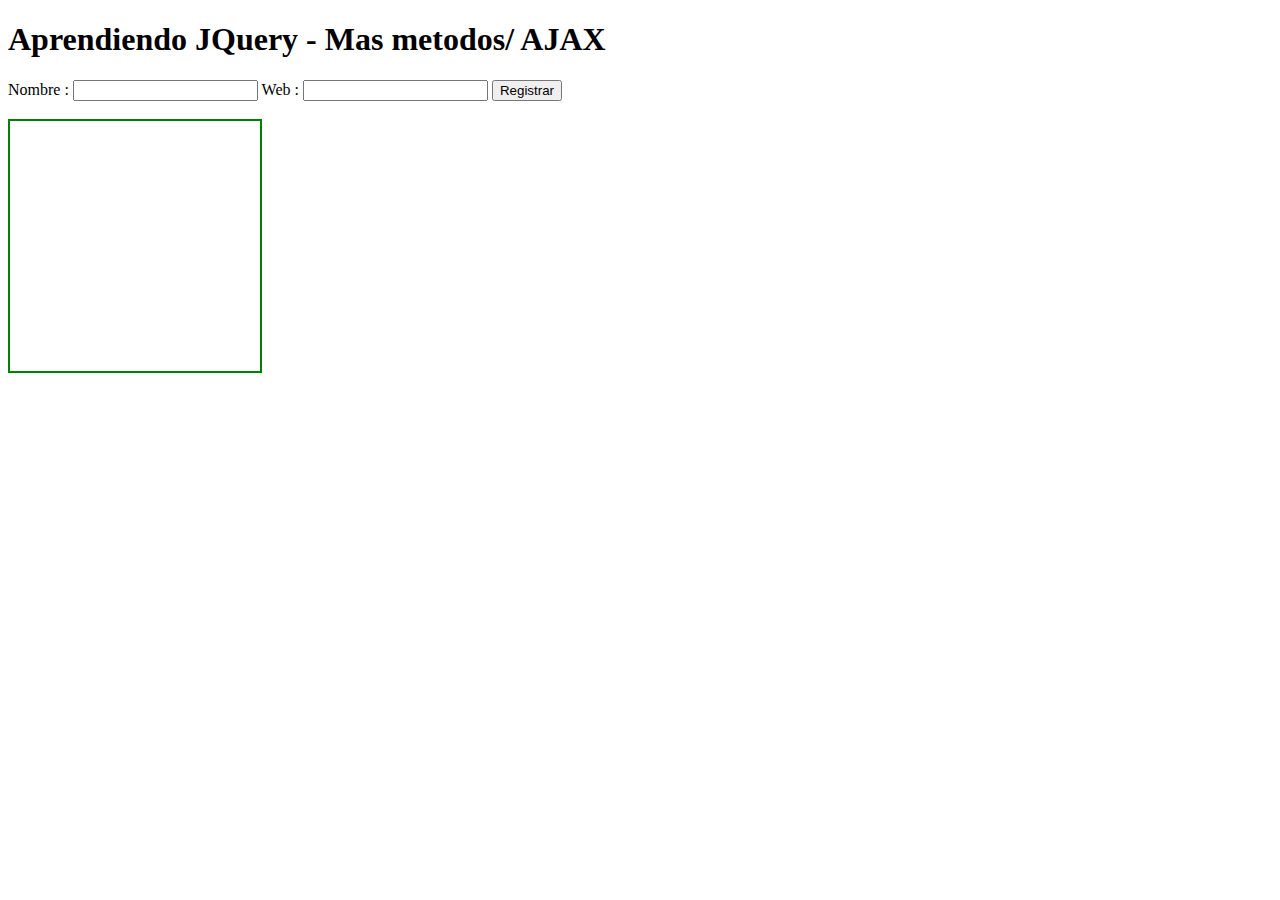
<file: AprendiendoJQuery/ajax.html>
<!DOCTYPE html>
<html>
<head>
<meta charset="utf-8">
	<title>Aprendiendo JQuery</title>
	
	<script type="text/javascript" src="js/jquery.min.js"></script>
	<script type="text/javascript" src="js/Ejercicio5-Ajax.js"></script>
	<style>
		#datos{
			border: 2px solid green;
			width: 250px;
			height: 250px;
			overflow: scroll;
		}
	</style>
	
</head>
<body>
<h1>Aprendiendo JQuery - Mas metodos/ AJAX</h1>
<form action=https://reqres.in/api/users" method="POST" id="formulario">
Nombre : <input type="text" name="name"/>
Web : <input type="text" name="web"/>
<input type="submit" value="Registrar">	
</form>
<br/>
<div id="datos"></div>
</body>
</html>
</file>
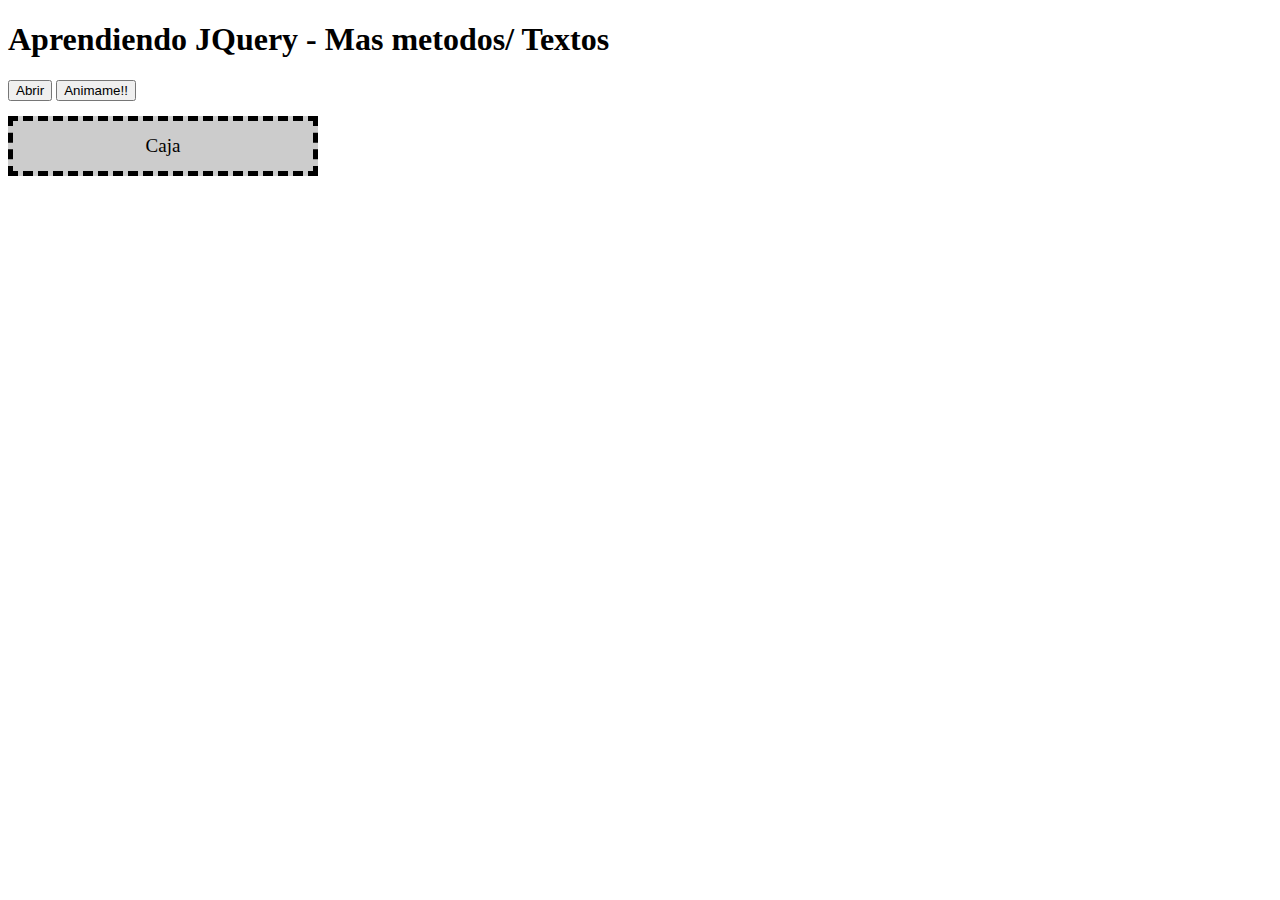
<file: AprendiendoJQuery/efectos.html>
<!DOCTYPE html>
<html>
<head>
<meta charset="utf-8">
	<title>Aprendiendo JQuery</title>
	
	<script type="text/javascript" src="js/jquery.min.js"></script>
	<script type="text/javascript" src="js/Ejercicio4Efectos-JQuery.js"></script>
	<style>
		#caja{
			width: 300px;
			height: 50px;
			border: 5px dashed black;
			background: #ccc;
			text-align: center;
			line-height: 50px;
			color: black;
			font-size: 19px;
			font-family: Verdana;
			margin-top: 15px;
		}
	</style>
	
</head>
<body>
<h1>Aprendiendo JQuery - Mas metodos/ Textos</h1>
<button id="todoenuno">Abrir</button>
<!--<button id="mostrar">Mostrar</button>
<button id="ocultar">Ocultar</button> -->
<button id="animar">Animame!!</button>
<div id="caja">Caja</div>
</body>
</html>
</file>
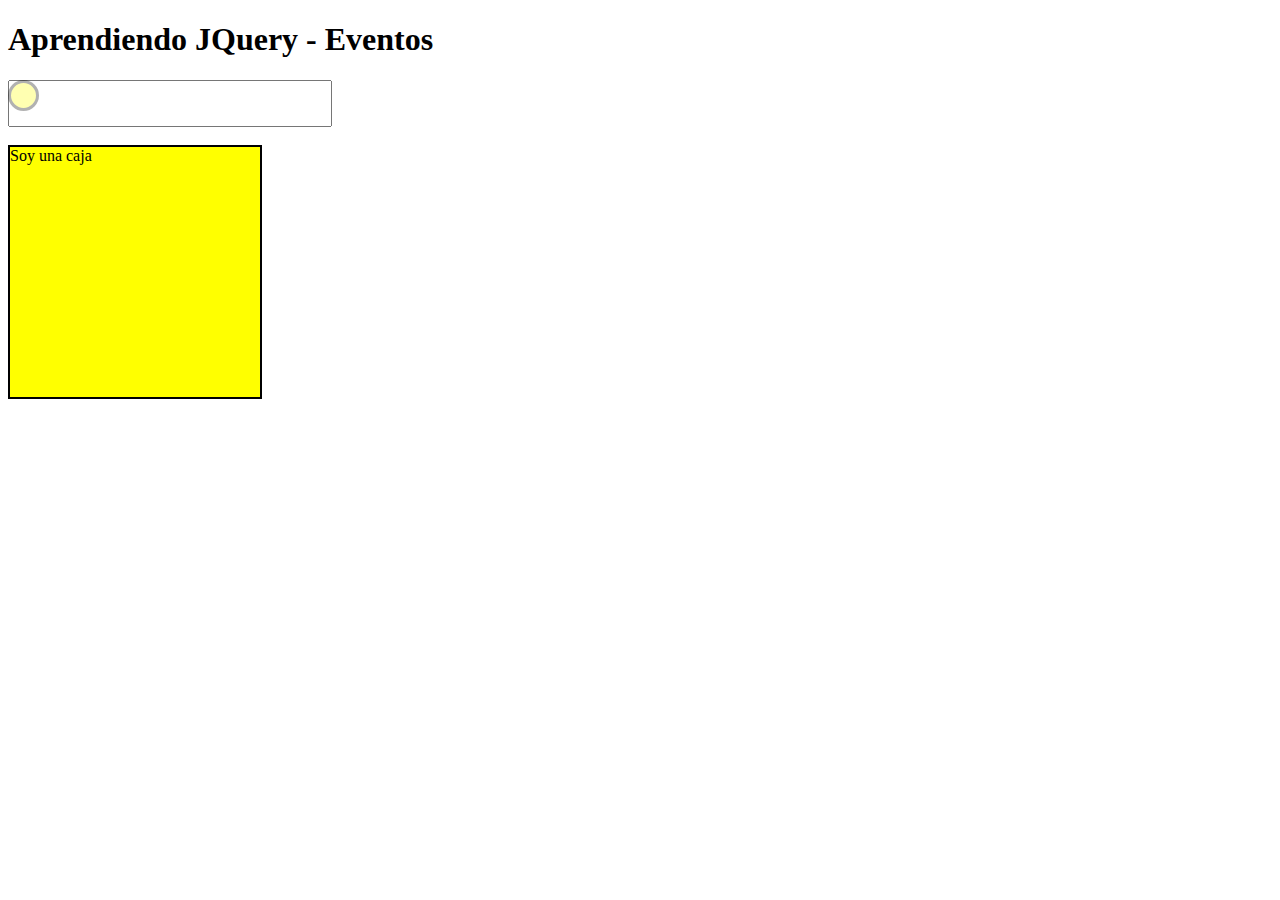
<file: AprendiendoJQuery/eventos.html>
<!DOCTYPE html>
<html>
<head>
<meta charset="utf-8">
	<title>Aprendiendo JQuery</title>
	
	<script type="text/javascript" src="js/jquery.min.js"></script>
	<script type="text/javascript" src="js/Ejercicio2Eventos-JQuery.js"></script>
	<style>
		#caja{
			width: 250px;
			height: 250px;
			border: 2px solid black;
			background: yellow;
			transition: 300ms all;
		}
		input{
			padding: 10px;
			width: 300px;
			font-size: 20px;
		}
		#datos{
			border: 4px dashed black;
			padding: 10px;
			width: 250px;
			height: 50px;
			margin-top: 10px;
			display: none;
		}
		#sigueme{
			width: 25px;
			height: 25px;
			position: absolute;
			display: block;
			background: yellow;
			opacity: 0.3;
			border: 3px solid black;
			border-radius: 999px;
		}
		/*#caja:hover{
			background: red;
			cursor: pointer;
		}*/
	</style>
	
</head>
<body>
<h1>Aprendiendo JQuery - Eventos</h1>
<div id="sigueme"></div>
<form>
	<input type="text" id="nombre"/>
</form>
<div id="datos"></div>
<br>
<div id="caja">Soy una caja</div>

</body>
</html>
</file>
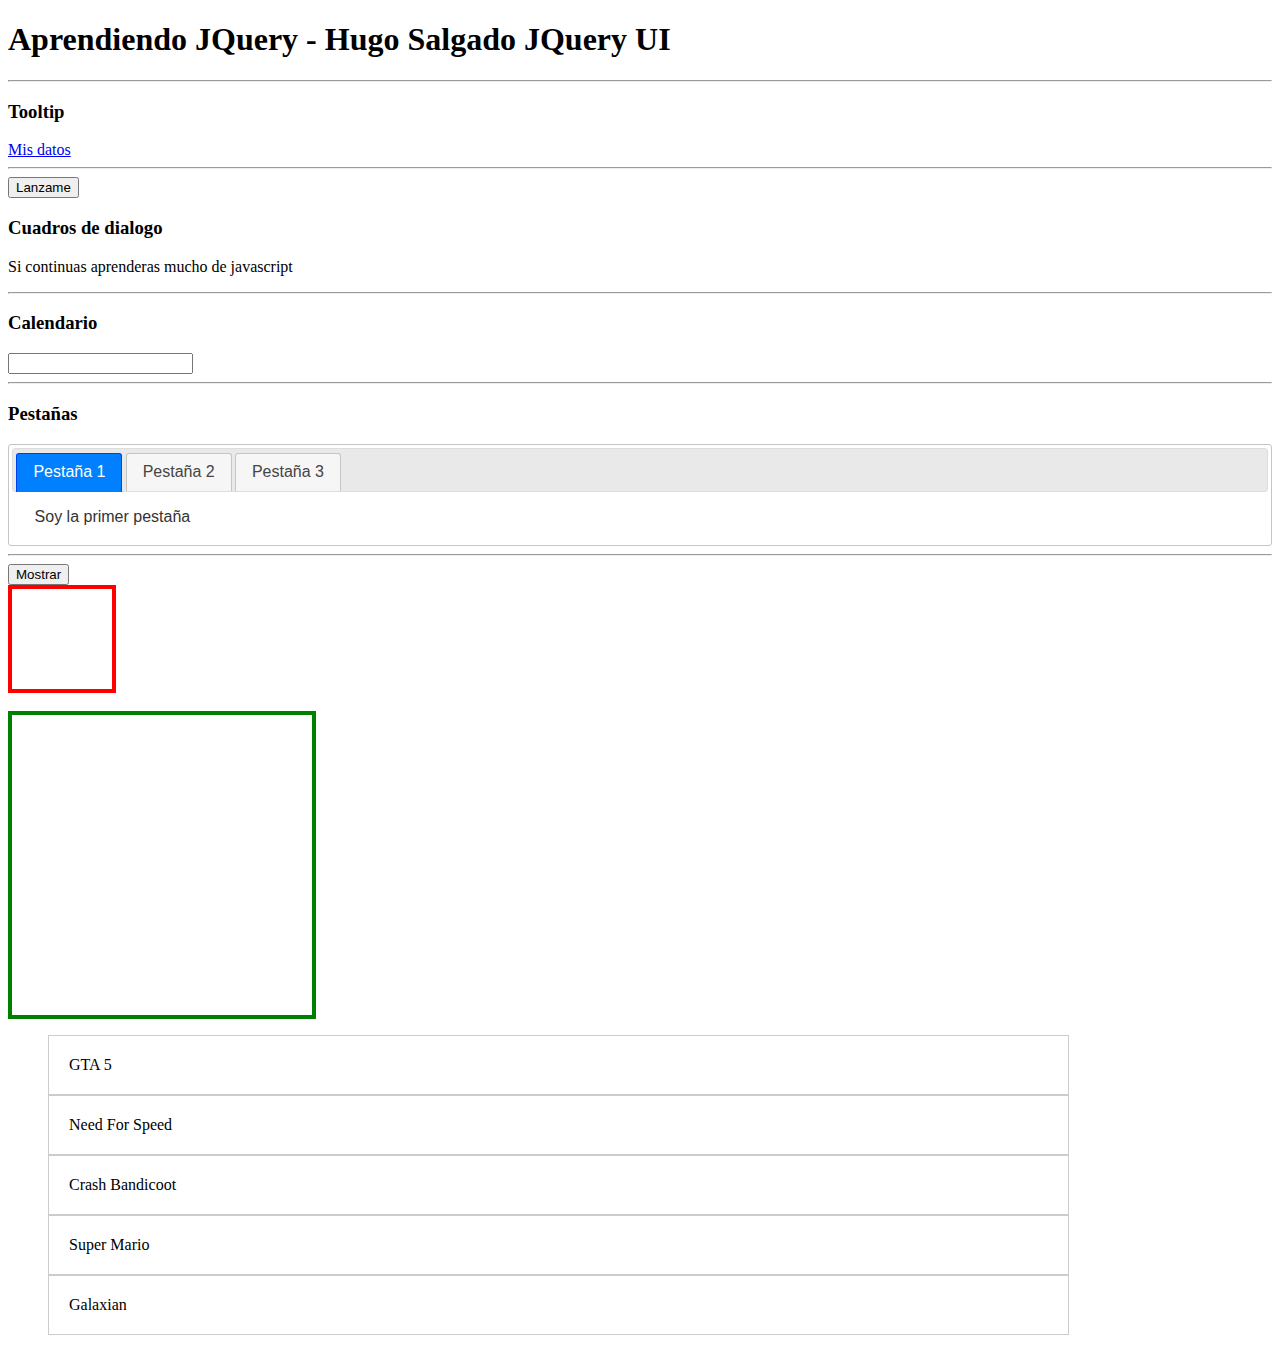
<file: AprendiendoJQuery/interface.html>
<!DOCTYPE html>
<html>
<head>
<meta charset="utf-8">
	<title>Aprendiendo JQuery</title>
	
	<script type="text/javascript" src="js/jquery.min.js"></script>
	<link rel="stylesheet" href="js/jquery-ui-1.12.1/jquery-ui.min.css"/>
	<link rel="stylesheet" href="js/jquery-ui-1.12.1/jquery-ui.structure.min.css"/>
	<link rel="stylesheet" href="js/jquery-ui-1.12.1/jquery-ui.theme.min.css"/>
	<script type="text/javascript" src="js/jquery-ui-1.12.1/jquery-ui.min.js"></script>
	<script type="text/javascript" src="js/Ejercicio6-Interface.js"></script>
	<style>
		.elemento{
			width: 300px;
			height: 200px;
			border: 4px solid black;
			background: Lightblue;
			margin: 20px;
			float: left;
		}
		.lista_seleccionable li{
            width: 80%;
            padding: 20px;
            border: 1px solid #ccc;
            list-style: none;
            cursor: pointer;
		}
		ul .ui-selecting  {background: green;}
		ul .ui-selected  {background: blue;}
		#elemento_movido{
			width: 100px;
			height: 100px;
			border: 4px solid red;
		}
		#area{
			width: 300px;
			height: 300px;
			border: 4px solid green;
		}
		.elemento{
			background: pink;
			float: none;
			display: none;
		}
	</style>
	
</head>
<body>
<h1>Aprendiendo JQuery - Hugo Salgado JQuery UI</h1>
<hr/>
<h3>Tooltip</h3>
<a href="#" id="mis_datos" title="Acceder a la seccion de mis datos en esta web">Mis datos</a>
<hr/>
<button id="lanzar_popup">Lanzame</button>
<h3>Cuadros de dialogo</h3>
<div id="popup" title="Esta seguro?">
	<p>Si continuas aprenderas mucho de javascript</p>
</div>
<hr/>
<h3>Calendario</h3>
<input type="text" id="calendario">
<hr/>
<h3>Pestañas</h3>
<div id="pestanas">
	<ul>
		<li><a href="#tabs-1">Pestaña 1</a></li>
		<li><a href="#tabs-2">Pestaña 2</a></li>
		<li><a href="#tabs-3">Pestaña 3</a></li>
	</ul>

<div id="tabs-1">
	Soy la primer pestaña
</div>
<div id="tabs-2">
	Soy la segunda pestaña
</div>
<div id="tabs-3">
	Soy la tercer pestaña
</div>
</div>
<hr/>
<button id="mostrar">Mostrar</button>
<div class="caja_efectos elemento"></div>
<div id="elemento_movido" ></div>
<br>
<div id="area" ></div>
<ul class="lista_seleccionable">
	<li>GTA 5</li>
	<li>Need For Speed</li>
	<li>Crash Bandicoot</li>
	<li>Super Mario</li>
	<li>Galaxian</li>
</ul>
<div class="elemento">      soy un elemento web1</div>
<div class="elemento">      soy un elemento web2</div>
<div class="elemento">      soy un elemento web3</div>
</body>
</html>
</file>
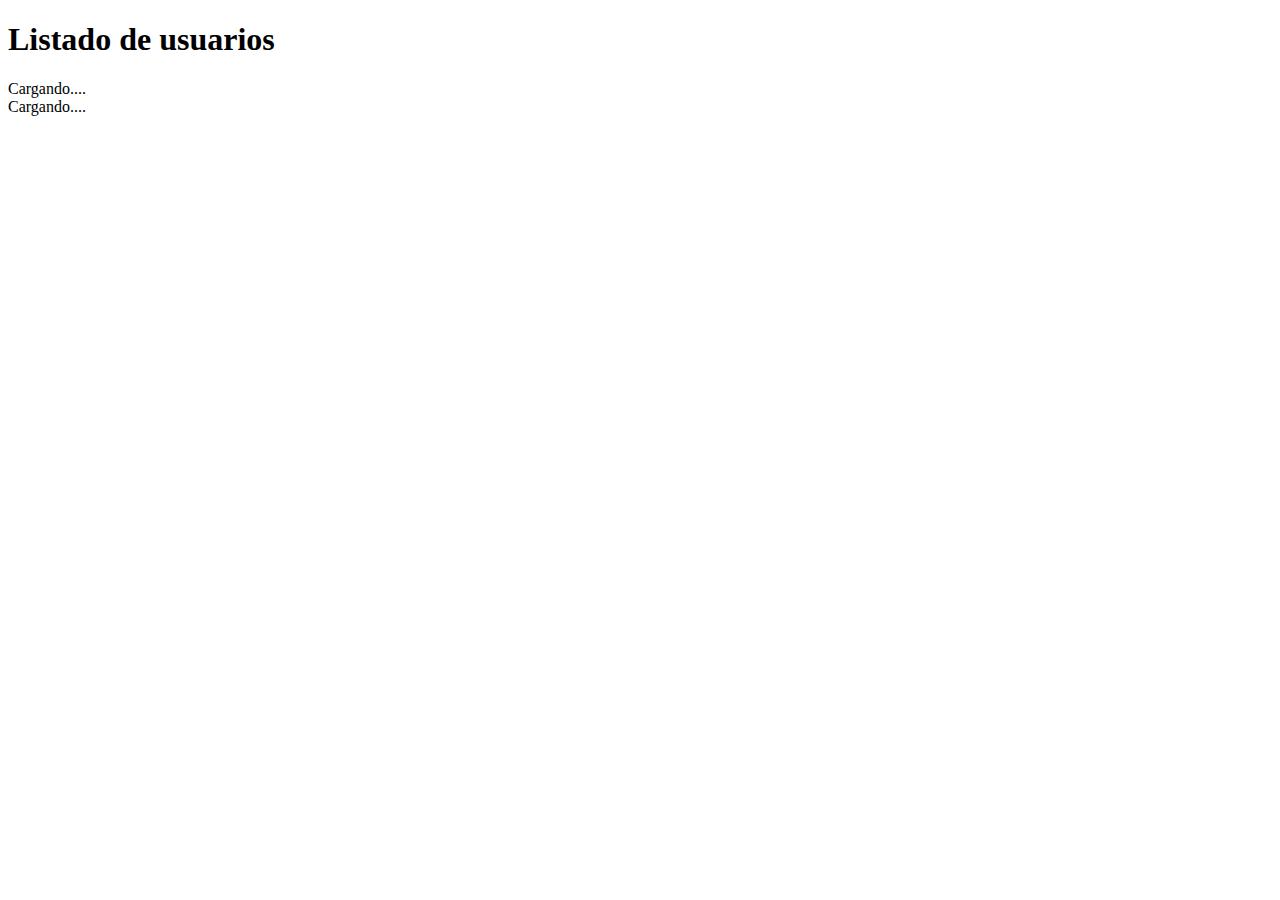
<file: Hola-Mundo/datos_externos.html>
<!DOCTYPE html>
<html lang="es">
<head>
    <meta charset="utf-8">
	<title>Consumo servicio de rest con fetch</title>
</head>
<body>
<h1>Listado de usuarios </h1>
<div id="usuarios">
	<span class="loading">Cargando....</span> 
</div>
<div id="div_janet">
	<span class="loading">Cargando....</span> 
</div>
<!--<script type="text/javascript" src="js/36 Ejercicio-36.js"/> -->
<script type="text/javascript" src="js/37 Ejercicio-37.js"/></script>
</script>
</body>
</html>
</file>
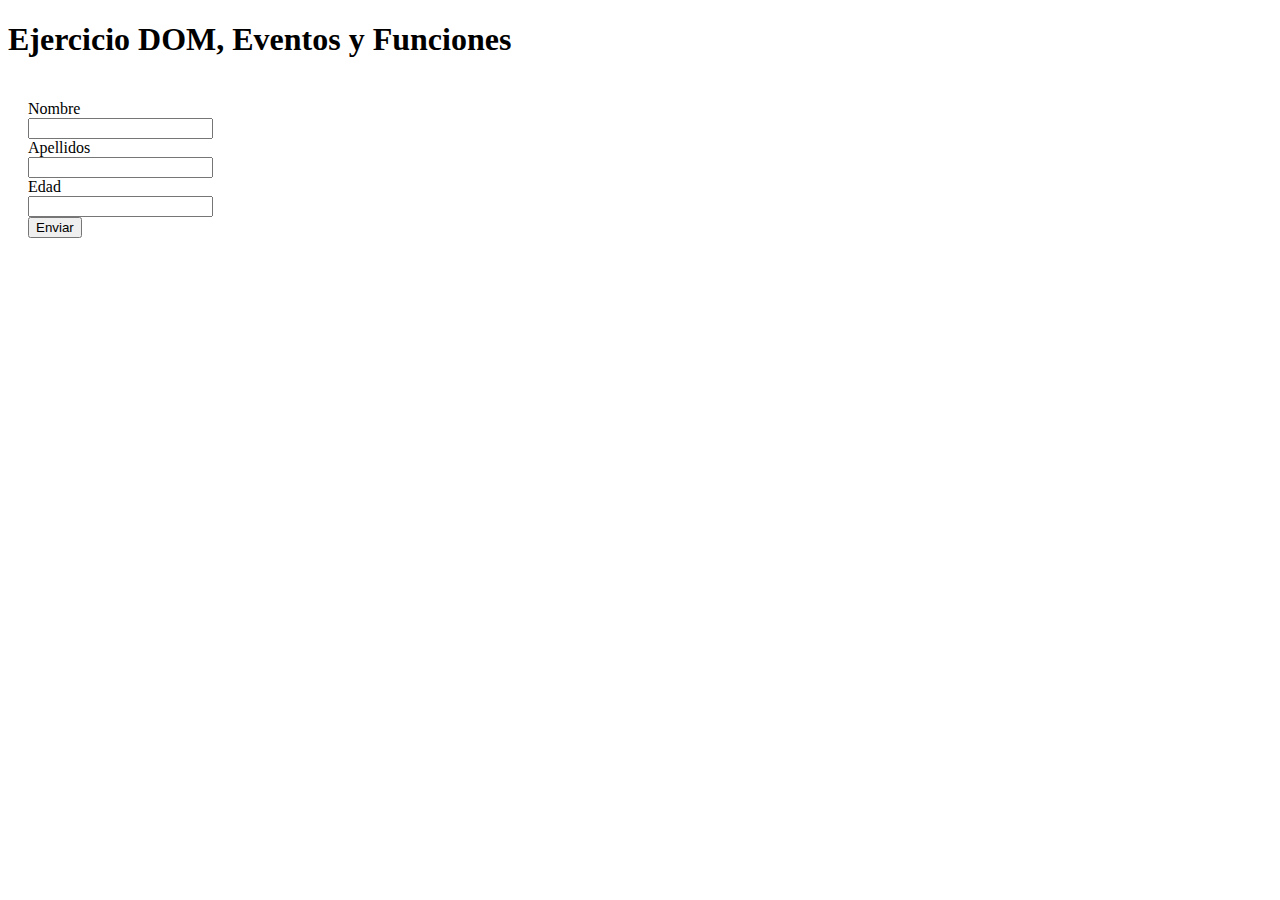
<file: Hola-Mundo/formulario.html>
<!DOCTYPE HTML>
<!DOCTYPE html>
<html>
<head>
    <meta charset="utf-8"/>
	<title>Ejercicio DOM, Eventos y Funciones</title>
   <script type="text/javascript" src="js/33 Ejercicio-33.js"></script>
   <style>
   	.box{
   		width: 250px;
   		height: 250px;
   		float: left;
   		margin: 20px;
   	}
   	.dashed{
   		border: 3px dashed black;
   		padding: 5px;

   	}
   </style>
</head>
<body>
     <!--
         1.- Formulario campos: Nombre, Apellidos y edad
         2.- Boton de enviar formulario: eventos submit
         3.- Mostrar datos por pantalla
         4.- Tener un boton al darle click nos muestra los datos actuales del farmulario
     -->
     <h1>Ejercicio DOM, Eventos y Funciones</h1>
     <div class="box">
     	<form action="#" method="POST" id="formulario" onsubmit="return false;">
     	<label for="Nombre">Nombre</label><br/>
     	<input type="text" name="nombre" id="nombre"/><br/>

     	<label for="Apellidos">Apellidos</label><br/>
     	<input type="text" name="apellidos" id="apellidos"/><br/>

     	<label for="Edad">Edad</label><br/>
     	<input type="number" name="edad" id="edad"/><br/>

     	<input type="submit" value="Enviar" id="submit"/>
     		
     	</form>
     </div>
     <div class="box dashed">
        <h3>Informacion del usuario</h3> 
        <hr> 	
     </div>
</body>
</html>
</file>
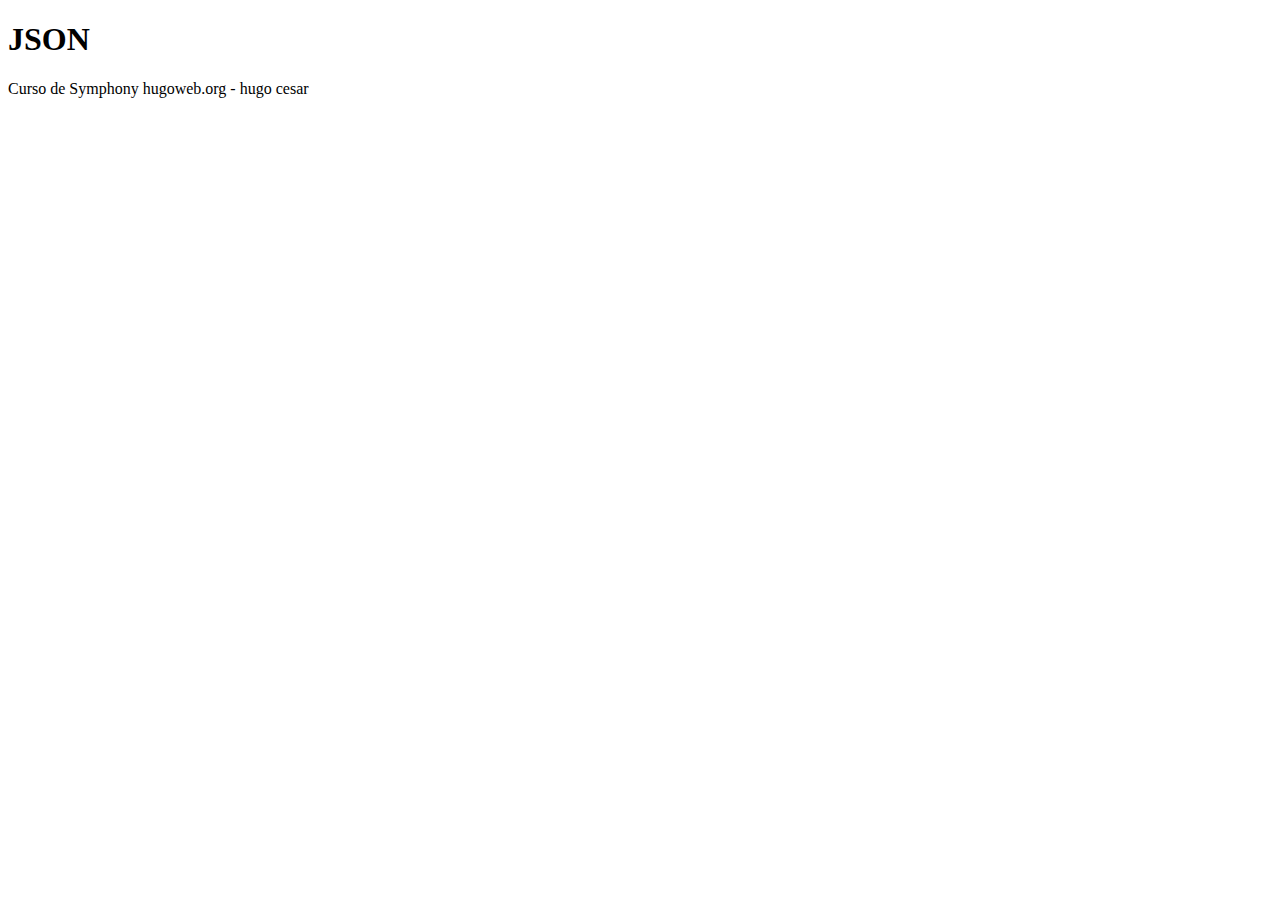
<file: Hola-Mundo/pagina.html>
<!DOCTYPE html>
<html lang="es">
<head>
<meta charset="utf-8">
	<title>Curso de JS de Hugo Cesar</title>
	
</head>
<body>
<h1>JSON</h1>
<div id="peliculas">
	<h2>Peliculas</h2>
</div>
<!--<script type="text/javascript" src="js/34 Ejercicio-34.js"></script> -->
<script type="text/javascript" src="js/35 Ejercicio-35.js"></script>
</body>
</html>
</file>
<file: Proyecto-js/css/styles.css>
body{
  background: url('../img/hojas.jpg');
  background-attachment: fixed;
}

#global{
	width: 65%;
	margin: 0px auto;
	margin-top: 30px;
	padding: 20px;
	background: white;
}
</file>
